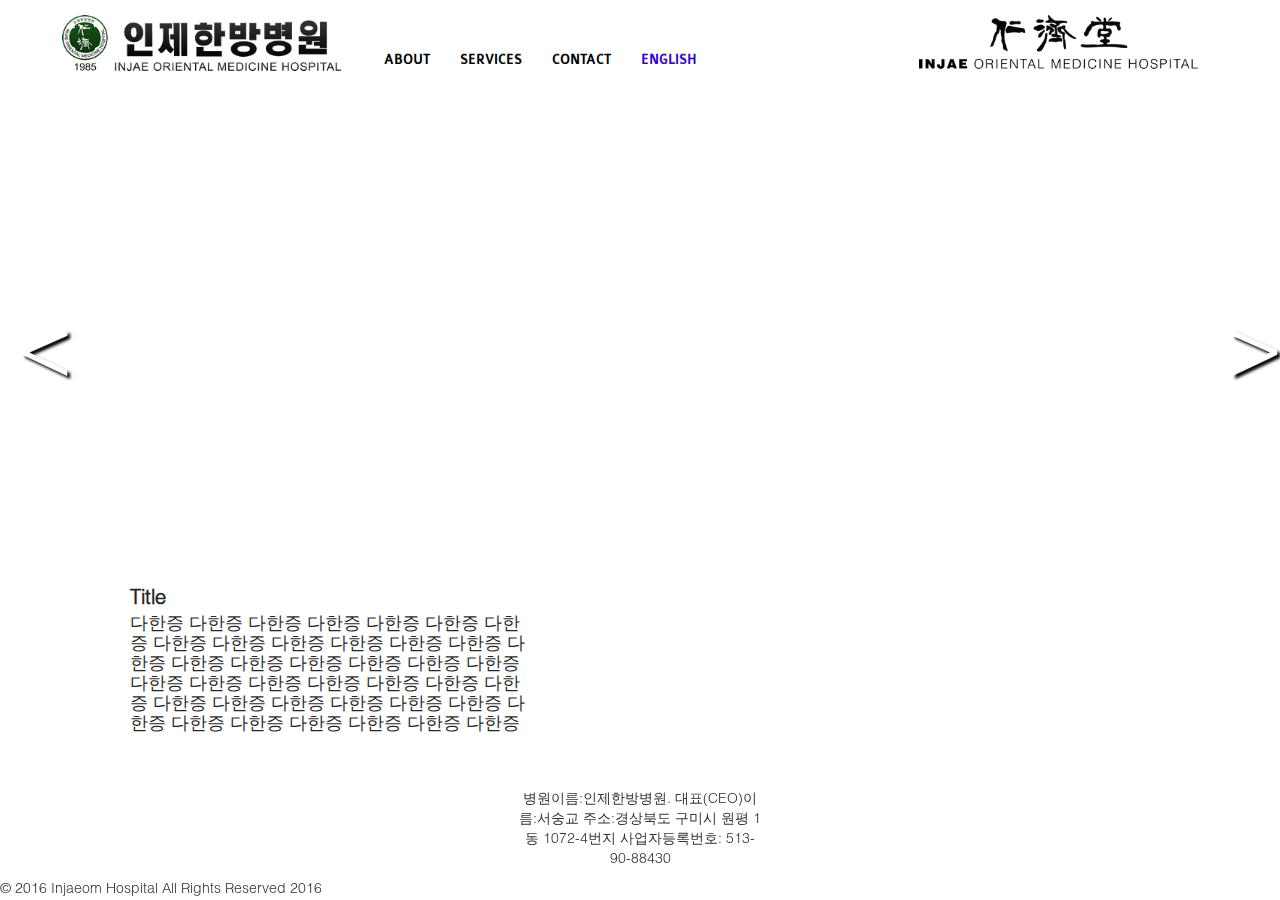
<file: index.html>
<!DOCTYPE html><html lang="en"><head>    <meta charset="utf-8">    <meta http-equiv="X-UA-Compatible" content="IE=edge">    <meta name="viewport" content="width=device-width, initial-scale=1">    <meta name="description" content="">    <meta name="author" content="">    <link rel="shortcut icon" href="favicon.ico">    <title>injaeom hospital</title>    <!-- Bootstrap core CSS -->    <link href='http://fonts.googleapis.com/css?family=Source+Sans+Pro' rel='stylesheet' type='text/css'>    <link rel="stylesheet" href="static/css/bootstrap.css"></head>    <body id="portfolio-page" data-spy="scroll" data-target=".bs-docs-sidebar">        <!-- Navigation-->        <div class="mainNavigation navbar navbar-inverse">            <div class="navbar-inner">                <div class="container-fluid">                    <button type="button" class="btn btn-navbar" data-toggle="collapse" data-target=".nav-collapse">                        <span class="icon-bar"></span>                        <span class="icon-bar"></span>                        <span class="icon-bar"></span>                    </button>                    <a class="brand" href="./index.html">                        <img src="static/images/global/aquarium-theory-logo.png"/>                    </a>                                        <div class="nav-collapse collapse">                        <ul class="nav">                            <li class="">                                <a href="./kor/about.html">About</a>                            </li>                            <li class="">                                <a href="./kor/services.html">Services</a>                            </li>                            <li class="">                                <a href="./kor/contact.html">Contact</a>                            </li>                            <li class="language">                                <a href="./en/index.html">English</a>                            </li>                            <li class="phone">                              <a href="tel:+82544531444">Tel: (054) 453-1444 </a>                            </li>                        </ul>                    </div>                                         <div class="aquarium-logo">                        <img class="single-logo" src="static/images/global/aquarium-logo.png"/>                    </div>                </div>            </div>        </div>    <!-- Carousel    ================================================== -->    <div id="myCarousel" class="carousel slide" data-ride="carousel">    <!--      <ol class="carousel-indicators">        <li data-target="#myCarousel" data-slide-to="0" class="active"></li>        <li data-target="#myCarousel" data-slide-to="1"></li>        <li data-target="#myCarousel" data-slide-to="2"></li>      </ol>  -->      <div class="carousel-inner">        <div class="item bg home1 active">          <div class="container">            <div ice:editable="*" class="carousel-caption">              <h1>Title</h1>              <p>                다한증 다한증 다한증 다한증 다한증 다한증 다한증 다한증 다한증 다한증                다한증 다한증 다한증 다한증 다한증 다한증 다한증 다한증 다한증 다한증                다한증 다한증 다한증 다한증 다한증 다한증 다한증 다한증 다한증 다한증                다한증 다한증 다한증 다한증 다한증 다한증 다한증 다한증 다한증 다한증              </p>            </div>          </div>        </div>        <div class="item bg home2">          <div class="container">            <div ice:editable="*" class="carousel-caption">              <h1>Title</h1>              <p>                다한증 다한증 다한증 다한증 다한증 다한증 다한증 다한증 다한증 다한증                다한증 다한증 다한증 다한증 다한증 다한증 다한증 다한증 다한증 다한증                다한증 다한증 다한증 다한증 다한증 다한증 다한증 다한증 다한증 다한증                다한증 다한증 다한증 다한증 다한증 다한증 다한증 다한증 다한증 다한증              </p>            </div>          </div>        </div>        <div class="item bg home3">          <div class="container">            <div ice:editable="*" class="carousel-caption">              <h1>Title</h1>              <p>                다한증 다한증 다한증 다한증 다한증 다한증 다한증 다한증 다한증 다한증                다한증 다한증 다한증 다한증 다한증 다한증 다한증 다한증 다한증 다한증                다한증 다한증 다한증 다한증 다한증 다한증 다한증 다한증 다한증 다한증                다한증 다한증 다한증 다한증 다한증 다한증 다한증 다한증 다한증 다한증              </p>            </div>          </div>        </div>        <div class="item bg home4">          <div class="container">            <div ice:editable="*" class="carousel-caption">              <h1>Title</h1>              <p>                다한증 다한증 다한증 다한증 다한증 다한증 다한증 다한증 다한증 다한증                다한증 다한증 다한증 다한증 다한증 다한증 다한증 다한증 다한증 다한증                다한증 다한증 다한증 다한증 다한증 다한증 다한증 다한증 다한증 다한증                다한증 다한증 다한증 다한증 다한증 다한증 다한증 다한증 다한증 다한증              </p>            </div>          </div>        </div>        <div class="item bg home5">          <div class="container">            <div ice:editable="*" class="carousel-caption">              <h1>Title</h1>              <p>                다한증 다한증 다한증 다한증 다한증 다한증 다한증 다한증 다한증 다한증                다한증 다한증 다한증 다한증 다한증 다한증 다한증 다한증 다한증 다한증                다한증 다한증 다한증 다한증 다한증 다한증 다한증 다한증 다한증 다한증                다한증 다한증 다한증 다한증 다한증 다한증 다한증 다한증 다한증 다한증              </p>            </div>          </div>        </div>      </div>      <a class="left carousel-control" href="#myCarousel" data-slide="prev"><span class="glyphicon glyphicon-chevron-left">&lt</span></a>      <a class="right carousel-control" href="#myCarousel" data-slide="next"><span class="glyphicon glyphicon-chevron-right">&gt</span></a>    </div></div><!-- /.container --><footer class="footer">  <div class="footer-text-wrapper">    <p class="footer-text">      병원이름:인제한방병원.      대표(CEO)이름:서숭교      주소:경상북도 구미시 원평 1동 1072-4번지      사업자등록번호: 513-90-88430    </p>  </div>  <span class="copy-right">      © 2016 Injaeom Hospital All Rights Reserved 2016  </span></footer>  <!-- Javascripts at the end of the document so the pages load faster -->  <script src="static/js/jquery.js"></script>  <script src="static/js/bootstrap-transition.js"></script>  <script src="static/js/bootstrap-alert.js"></script>  <script src="static/js/bootstrap-modal.js"></script>  <script src="static/js/bootstrap-dropdown.js"></script>  <script src="static/js/bootstrap-scrollspy.js"></script>  <script src="static/js/bootstrap-tab.js"></script>  <script src="static/js/bootstrap-tooltip.js"></script>  <script src="static/js/bootstrap-popover.js"></script>  <script src="static/js/bootstrap-button.js"></script>  <script src="static/js/bootstrap-collapse.js"></script>  <script src="static/js/bootstrap-carousel.js"></script>  <script src="static/js/bootstrap-typeahead.js"></script>  <script src="static/js/bootstrap-affix.js"></script>  <script src="static/js/application.js"></script>  <script>    $(document).ready(function() {             $('.carousel').carousel('pause');    });  </script>  </body>  </html>
</file>
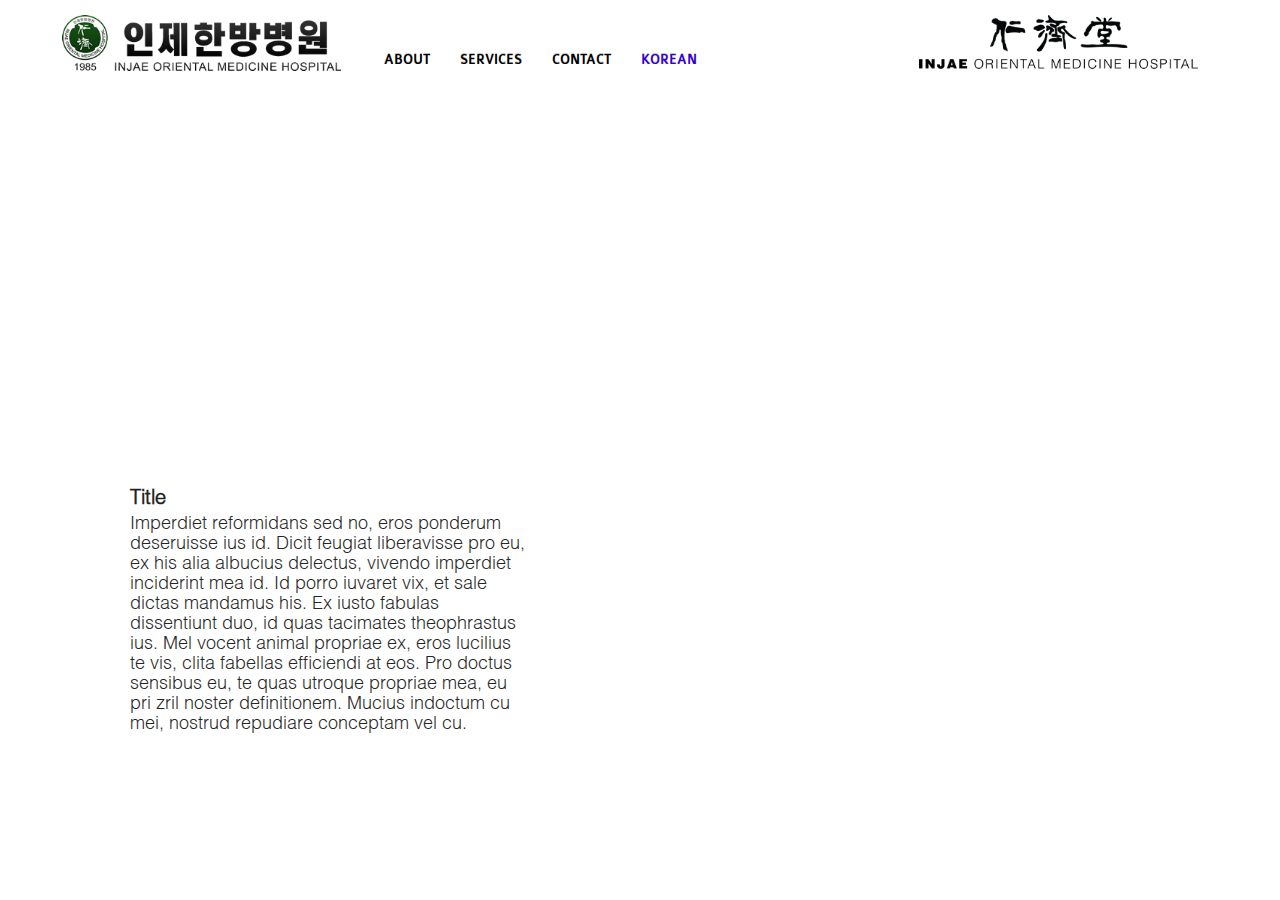
<file: en/index.html>
<!DOCTYPE html><html lang="en"><head>    <meta charset="utf-8">    <meta http-equiv="X-UA-Compatible" content="IE=edge">    <meta name="viewport" content="width=device-width, initial-scale=1">    <meta name="description" content="">    <meta name="author" content="">    <link rel="shortcut icon" href="favicon.ico">    <title>injaeom hospital</title>    <!-- Bootstrap core CSS -->    <link href='http://fonts.googleapis.com/css?family=Source+Sans+Pro' rel='stylesheet' type='text/css'>    <link rel="stylesheet" href="../static/css/bootstrap.css"></head>    <body id="portfolio-page" data-spy="scroll" data-target=".bs-docs-sidebar">        <!-- Navigation-->        <div class="mainNavigation navbar navbar-inverse">            <div class="navbar-inner">                <div class="container-fluid">                    <button type="button" class="btn btn-navbar" data-toggle="collapse" data-target=".nav-collapse">                        <span class="icon-bar"></span>                        <span class="icon-bar"></span>                        <span class="icon-bar"></span>                    </button>                    <a class="brand" href="/en/index.html">                        <img src="../static/images/global/aquarium-theory-logo.png"/>                    </a>                                        <div class="nav-collapse collapse">                        <ul class="nav">                            <li class="">                                <a href="/en/about.html">About</a>                            </li>                            <li class="">                                <a href="/en/services.html">Services</a>                            </li>                            <li class="">                                <a href="/en/contact.html">Contact</a>                            </li>                            <li class="language">                                <a href="/index.html">Korean</a>                            </li>                        </ul>                    </div>                                         <div class="aquarium-logo">                        <img class="single-logo" src="../static/images/global/aquarium-logo.png"/>                    </div>                </div>            </div>        </div>    <!-- Carousel    ================================================== -->    <div id="myCarousel" class="carousel slide" data-ride="carousel">    <!--      <ol class="carousel-indicators">        <li data-target="#myCarousel" data-slide-to="0" class="active"></li>        <li data-target="#myCarousel" data-slide-to="1"></li>        <li data-target="#myCarousel" data-slide-to="2"></li>      </ol>  -->      <div class="carousel-inner">        <div class="item bg home1 active">          <div class="container">            <div ice:editable="*" class="carousel-caption">              <h1>Title</h1>              <p>                Imperdiet reformidans sed no, eros ponderum deseruisse ius id. Dicit feugiat liberavisse pro eu, ex his alia albucius delectus, vivendo imperdiet inciderint mea id. Id porro iuvaret vix, et sale dictas mandamus his. Ex iusto fabulas dissentiunt duo, id quas tacimates theophrastus ius. Mel vocent animal propriae ex, eros lucilius te vis, clita fabellas efficiendi at eos. Pro doctus sensibus eu, te quas utroque propriae mea, eu pri zril noster definitionem. Mucius indoctum cu mei, nostrud repudiare conceptam vel cu.              </p>            </div>          </div>        </div>        <div class="item bg home2">          <div class="container">            <div ice:editable="*" class="carousel-caption">              <h1>Title</h1>              <p>                Imperdiet reformidans sed no, eros ponderum deseruisse ius id. Dicit feugiat liberavisse pro eu, ex his alia albucius delectus, vivendo imperdiet inciderint mea id. Id porro iuvaret vix, et sale dictas mandamus his. Ex iusto fabulas dissentiunt duo, id quas tacimates theophrastus ius. Mel vocent animal propriae ex, eros lucilius te vis, clita fabellas efficiendi at eos. Pro doctus sensibus eu, te quas utroque propriae mea, eu pri zril noster definitionem. Mucius indoctum cu mei, nostrud repudiare conceptam vel cu.              </p>            </div>          </div>        </div>        <div class="item bg home3">          <div class="container">            <div ice:editable="*" class="carousel-caption">              <h1>Title</h1>              <p>                Imperdiet reformidans sed no, eros ponderum deseruisse ius id. Dicit feugiat liberavisse pro eu, ex his alia albucius delectus, vivendo imperdiet inciderint mea id. Id porro iuvaret vix, et sale dictas mandamus his. Ex iusto fabulas dissentiunt duo, id quas tacimates theophrastus ius. Mel vocent animal propriae ex, eros lucilius te vis, clita fabellas efficiendi at eos. Pro doctus sensibus eu, te quas utroque propriae mea, eu pri zril noster definitionem. Mucius indoctum cu mei, nostrud repudiare conceptam vel cu.              </p>            </div>          </div>        </div>        <div class="item bg home4">          <div class="container">            <div ice:editable="*" class="carousel-caption">              <h1>Title</h1>              <p>                Imperdiet reformidans sed no, eros ponderum deseruisse ius id. Dicit feugiat liberavisse pro eu, ex his alia albucius delectus, vivendo imperdiet inciderint mea id. Id porro iuvaret vix, et sale dictas mandamus his. Ex iusto fabulas dissentiunt duo, id quas tacimates theophrastus ius. Mel vocent animal propriae ex, eros lucilius te vis, clita fabellas efficiendi at eos. Pro doctus sensibus eu, te quas utroque propriae mea, eu pri zril noster definitionem. Mucius indoctum cu mei, nostrud repudiare conceptam vel cu.              </p>            </div>          </div>        </div>        <div class="item bg home5">          <div class="container">            <div ice:editable="*" class="carousel-caption">              <h1>Title</h1>              <p>                Imperdiet reformidans sed no, eros ponderum deseruisse ius id. Dicit feugiat liberavisse pro eu, ex his alia albucius delectus, vivendo imperdiet inciderint mea id. Id porro iuvaret vix, et sale dictas mandamus his. Ex iusto fabulas dissentiunt duo, id quas tacimates theophrastus ius. Mel vocent animal propriae ex, eros lucilius te vis, clita fabellas efficiendi at eos. Pro doctus sensibus eu, te quas utroque propriae mea, eu pri zril noster definitionem. Mucius indoctum cu mei, nostrud repudiare conceptam vel cu.              </p>            </div>          </div>        </div>      </div>      <a class="left carousel-control" href="#myCarousel" data-slide="prev"><span class="glyphicon glyphicon-chevron-left"></span></a>      <a class="right carousel-control" href="#myCarousel" data-slide="next"><span class="glyphicon glyphicon-chevron-right"></span></a>    </div>  </div><!-- /.container -->  <!-- Javascripts at the end of the document so the pages load faster -->  <script src="../static/js/jquery.js"></script>  <script src="../static/js/bootstrap-transition.js"></script>  <script src="../static/js/bootstrap-alert.js"></script>  <script src="../static/js/bootstrap-modal.js"></script>  <script src="../static/js/bootstrap-dropdown.js"></script>  <script src="../static/js/bootstrap-scrollspy.js"></script>  <script src="../static/js/bootstrap-tab.js"></script>  <script src="../static/js/bootstrap-tooltip.js"></script>  <script src="../static/js/bootstrap-popover.js"></script>  <script src="../static/js/bootstrap-button.js"></script>  <script src="../static/js/bootstrap-collapse.js"></script>  <script src="../static/js/bootstrap-carousel.js"></script>  <script src="../static/js/bootstrap-typeahead.js"></script>  <script src="../static/js/bootstrap-affix.js"></script>  <script src="../static/js/application.js"></script>  <script>    $(document).ready(function() {             $('.carousel').carousel('pause');    });  </script>  </body>  </html>
</file>
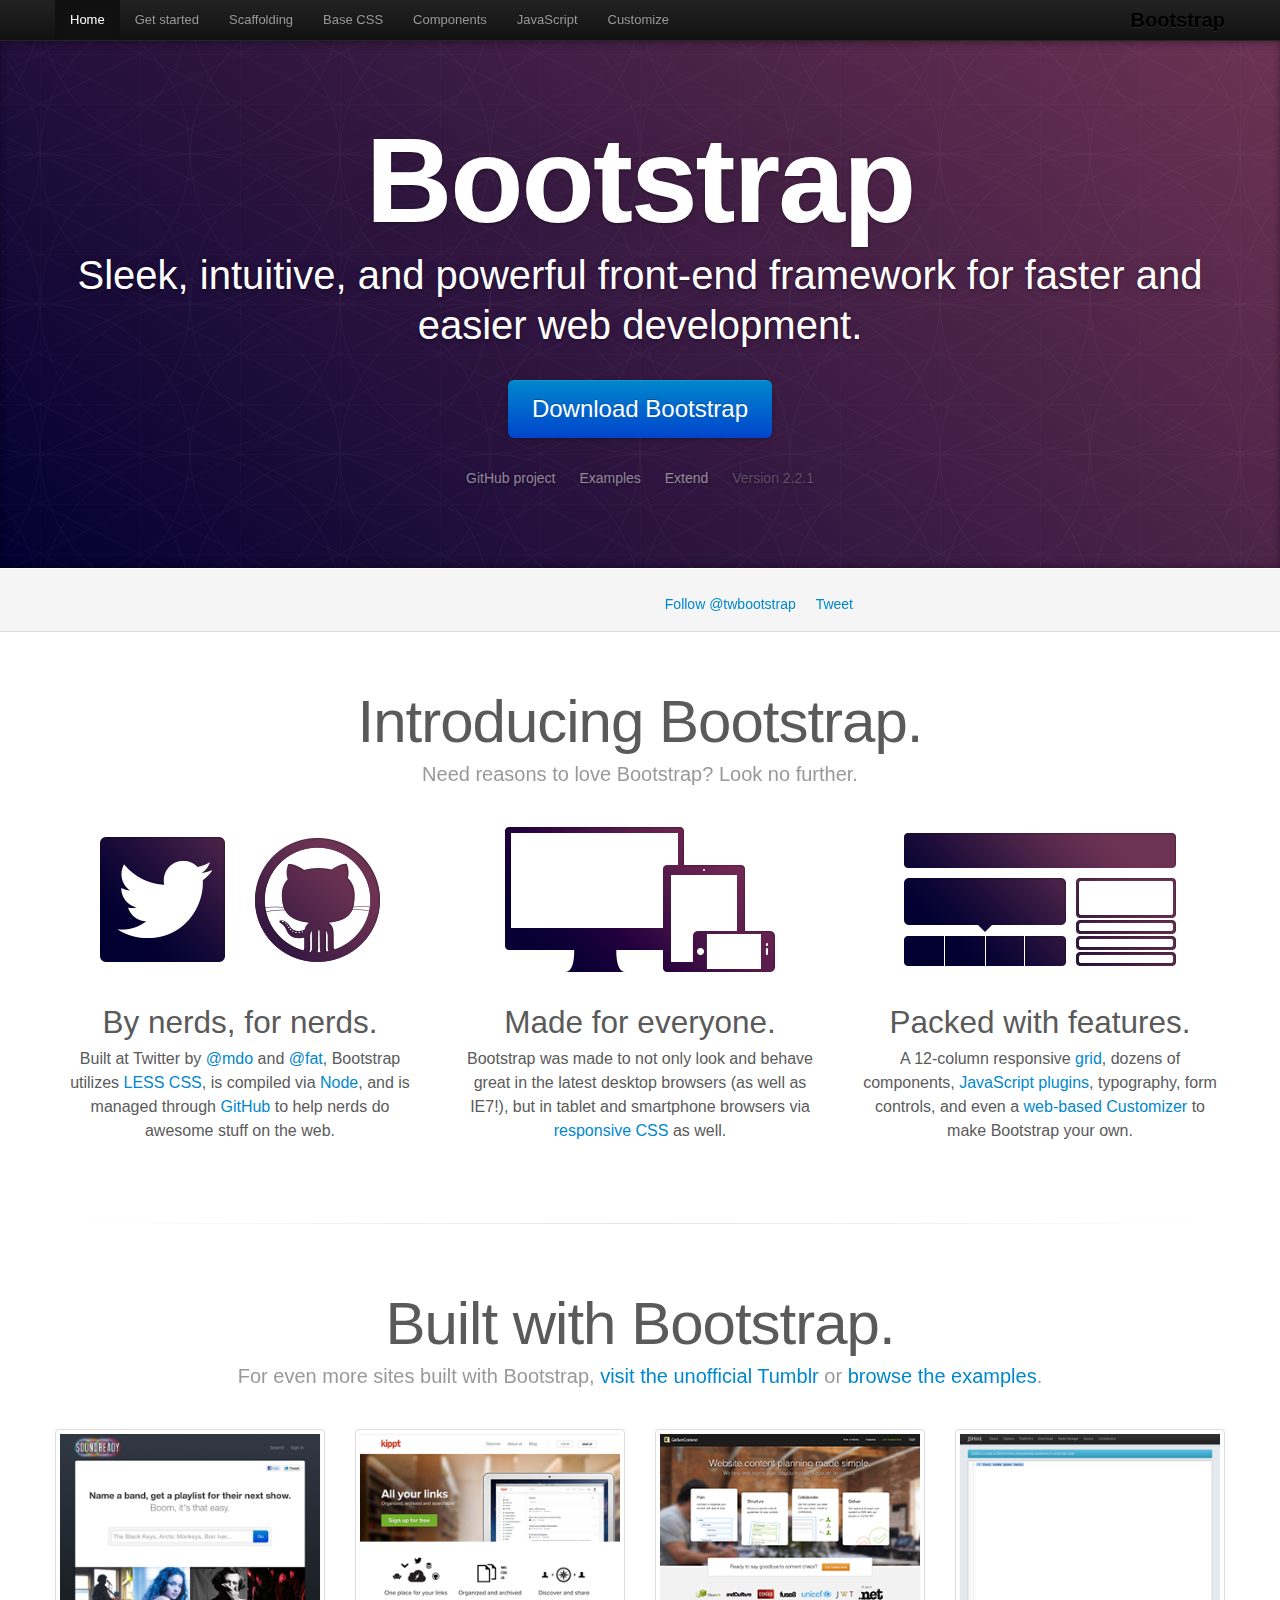
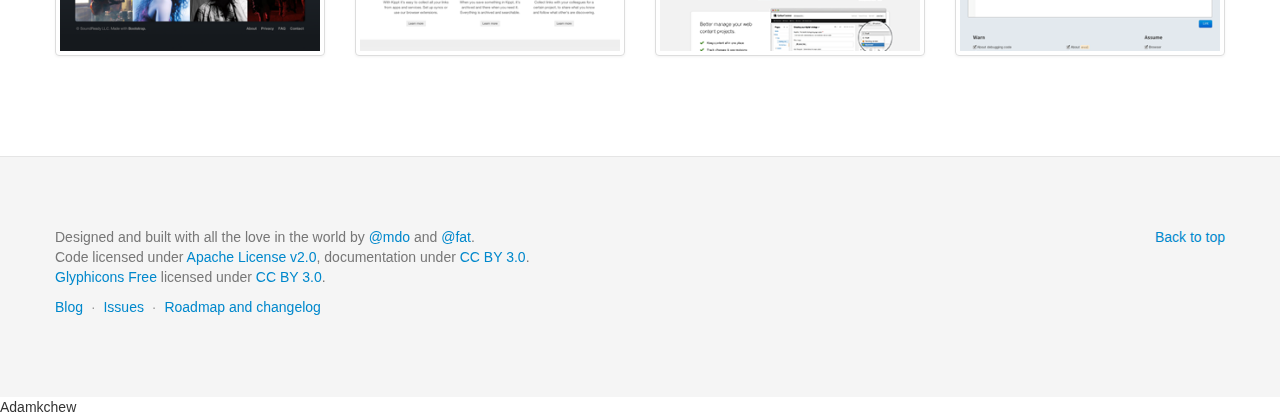
<file: static/docs/index.html>
<!DOCTYPE html>
<html lang="en">
  <head>
    <meta charset="utf-8">
    <title>Bootstrap</title>
    <meta name="viewport" content="width=device-width, initial-scale=1.0">
    <meta name="description" content="">
    <meta name="author" content="">

    <!-- Le styles -->
    <link href="assets/css/bootstrap.css" rel="stylesheet">
    <link href="assets/css/bootstrap-responsive.css" rel="stylesheet">
    <link href="assets/css/docs.css" rel="stylesheet">
    <link href="assets/js/google-code-prettify/prettify.css" rel="stylesheet">

    <!-- Le HTML5 shim, for IE6-8 support of HTML5 elements -->
    <!--[if lt IE 9]>
      <script src="http://html5shim.googlecode.com/svn/trunk/html5.js"></script>
    <![endif]-->

    <!-- Le fav and touch icons -->
    <link rel="shortcut icon" href="assets/ico/favicon.ico">
    <link rel="apple-touch-icon-precomposed" sizes="144x144" href="assets/ico/apple-touch-icon-144-precomposed.png">
    <link rel="apple-touch-icon-precomposed" sizes="114x114" href="assets/ico/apple-touch-icon-114-precomposed.png">
    <link rel="apple-touch-icon-precomposed" sizes="72x72" href="assets/ico/apple-touch-icon-72-precomposed.png">
    <link rel="apple-touch-icon-precomposed" href="assets/ico/apple-touch-icon-57-precomposed.png">

  </head>

  <body data-spy="scroll" data-target=".bs-docs-sidebar">

    <!-- Navbar
    ================================================== -->
    <div class="navbar navbar-inverse navbar-fixed-top">
      <div class="navbar-inner">
        <div class="container">
          <button type="button" class="btn btn-navbar" data-toggle="collapse" data-target=".nav-collapse">
            <span class="icon-bar"></span>
            <span class="icon-bar"></span>
            <span class="icon-bar"></span>
          </button>
          <a class="brand" href="./index.html">Bootstrap</a>
          <div class="nav-collapse collapse">
            <ul class="nav">
              <li class="active">
                <a href="./index.html">Home</a>
              </li>
              <li class="">
                <a href="./getting-started.html">Get started</a>
              </li>
              <li class="">
                <a href="./scaffolding.html">Scaffolding</a>
              </li>
              <li class="">
                <a href="./base-css.html">Base CSS</a>
              </li>
              <li class="">
                <a href="./components.html">Components</a>
              </li>
              <li class="">
                <a href="./javascript.html">JavaScript</a>
              </li>
              <li class="">
                <a href="./customize.html">Customize</a>
              </li>
            </ul>
          </div>
        </div>
      </div>
    </div>

<div class="jumbotron masthead">
  <div class="container">
    <h1>Bootstrap</h1>
    <p>Sleek, intuitive, and powerful front-end framework for faster and easier web development.</p>
    <p>
      <a href="assets/bootstrap.zip" class="btn btn-primary btn-large" >Download Bootstrap</a>
    </p>
    <ul class="masthead-links">
      <li>
        <a href="http://github.com/twitter/bootstrap" >GitHub project</a>
      </li>
      <li>
        <a href="./getting-started.html#examples" >Examples</a>
      </li>
      <li>
        <a href="./extend.html" >Extend</a>
      </li>
      <li>
        Version 2.2.1
      </li>
    </ul>
  </div>
</div>

<div class="bs-docs-social">
  <div class="container">
    <ul class="bs-docs-social-buttons">
      <li>
        <iframe class="github-btn" src="http://ghbtns.com/github-btn.html?user=twitter&repo=bootstrap&type=watch&count=true" allowtransparency="true" frameborder="0" scrolling="0" width="100px" height="20px"></iframe>
      </li>
      <li>
        <iframe class="github-btn" src="http://ghbtns.com/github-btn.html?user=twitter&repo=bootstrap&type=fork&count=true" allowtransparency="true" frameborder="0" scrolling="0" width="98px" height="20px"></iframe>
      </li>
      <li class="follow-btn">
        <a href="https://twitter.com/twbootstrap" class="twitter-follow-button" data-link-color="#0069D6" data-show-count="true">Follow @twbootstrap</a>
      </li>
      <li class="tweet-btn">
        <a href="https://twitter.com/share" class="twitter-share-button" data-url="http://twitter.github.com/bootstrap/" data-count="horizontal" data-via="twbootstrap" data-related="mdo:Creator of Twitter Bootstrap">Tweet</a>
      </li>
    </ul>
  </div>
</div>

<div class="container">

  <div class="marketing">

    <h1>Introducing Bootstrap.</h1>
    <p class="marketing-byline">Need reasons to love Bootstrap? Look no further.</p>

    <div class="row-fluid">
      <div class="span4">
        <img src="assets/img/bs-docs-twitter-github.png">
        <h2>By nerds, for nerds.</h2>
        <p>Built at Twitter by <a href="http://twitter.com/mdo">@mdo</a> and <a href="http://twitter.com/fat">@fat</a>, Bootstrap utilizes <a href="http://lesscss.org">LESS CSS</a>, is compiled via <a href="http://nodejs.org">Node</a>, and is managed through <a href="http://github.com">GitHub</a> to help nerds do awesome stuff on the web.</p>
      </div>
      <div class="span4">
        <img src="assets/img/bs-docs-responsive-illustrations.png">
        <h2>Made for everyone.</h2>
        <p>Bootstrap was made to not only look and behave great in the latest desktop browsers (as well as IE7!), but in tablet and smartphone browsers via <a href="./scaffolding.html#responsive">responsive CSS</a> as well.</p>
      </div>
      <div class="span4">
        <img src="assets/img/bs-docs-bootstrap-features.png">
        <h2>Packed with features.</h2>
        <p>A 12-column responsive <a href="./scaffolding.html#grid">grid</a>, dozens of components, <a href="./javascript.html">JavaScript plugins</a>, typography, form controls, and even a <a href="./customize.html">web-based Customizer</a> to make Bootstrap your own.</p>
      </div>
    </div>

    <hr class="soften">

    <h1>Built with Bootstrap.</h1>
    <p class="marketing-byline">For even more sites built with Bootstrap, <a href="http://builtwithbootstrap.tumblr.com/" target="_blank">visit the unofficial Tumblr</a> or <a href="./getting-started.html#examples">browse the examples</a>.</p>
    <div class="row-fluid">
      <ul class="thumbnails example-sites">
        <li class="span3">
          <a class="thumbnail" href="http://soundready.fm/" target="_blank">
            <img src="assets/img/example-sites/soundready.png" alt="SoundReady.fm">
          </a>
        </li>
        <li class="span3">
          <a class="thumbnail" href="http://kippt.com/" target="_blank">
            <img src="assets/img/example-sites/kippt.png" alt="Kippt">
          </a>
        </li>
        <li class="span3">
          <a class="thumbnail" href="http://www.gathercontent.com/" target="_blank">
            <img src="assets/img/example-sites/gathercontent.png" alt="Gather Content">
          </a>
        </li>
        <li class="span3">
          <a class="thumbnail" href="http://www.jshint.com/" target="_blank">
            <img src="assets/img/example-sites/jshint.png" alt="JS Hint">
          </a>
        </li>
      </ul>
     </div>

  </div>

</div>



    <!-- Footer
    ================================================== -->
    <footer class="footer">
      <div class="container">
        <p class="pull-right"><a href="#">Back to top</a></p>
        <p>Designed and built with all the love in the world by <a href="http://twitter.com/mdo" target="_blank">@mdo</a> and <a href="http://twitter.com/fat" target="_blank">@fat</a>.</p>
        <p>Code licensed under <a href="http://www.apache.org/licenses/LICENSE-2.0" target="_blank">Apache License v2.0</a>, documentation under <a href="http://creativecommons.org/licenses/by/3.0/">CC BY 3.0</a>.</p>
        <p><a href="http://glyphicons.com">Glyphicons Free</a> licensed under <a href="http://creativecommons.org/licenses/by/3.0/">CC BY 3.0</a>.</p>
        <ul class="footer-links">
          <li><a href="http://blog.getbootstrap.com">Blog</a></li>
          <li class="muted">&middot;</li>
          <li><a href="https://github.com/twitter/bootstrap/issues?state=open">Issues</a></li>
          <li class="muted">&middot;</li>
          <li><a href="https://github.com/twitter/bootstrap/wiki">Roadmap and changelog</a></li>
        </ul>
      </div>
    </footer>



    <!-- Le javascript
    ================================================== -->
    <!-- Placed at the end of the document so the pages load faster -->
    <script type="text/javascript" src="http://platform.twitter.com/widgets.js"></script>
    <script src="assets/js/jquery.js"></script>
    <script src="assets/js/google-code-prettify/prettify.js"></script>
    <script src="assets/js/bootstrap-transition.js"></script>
    <script src="assets/js/bootstrap-alert.js"></script>
    <script src="assets/js/bootstrap-modal.js"></script>
    <script src="assets/js/bootstrap-dropdown.js"></script>
    <script src="assets/js/bootstrap-scrollspy.js"></script>
    <script src="assets/js/bootstrap-tab.js"></script>
    <script src="assets/js/bootstrap-tooltip.js"></script>
    <script src="assets/js/bootstrap-popover.js"></script>
    <script src="assets/js/bootstrap-button.js"></script>
    <script src="assets/js/bootstrap-collapse.js"></script>
    <script src="assets/js/bootstrap-carousel.js"></script>
    <script src="assets/js/bootstrap-typeahead.js"></script>
    <script src="assets/js/bootstrap-affix.js"></script>
    <script src="assets/js/application.js"></script>



    Adamkchew

  </body>
</html>
</file>
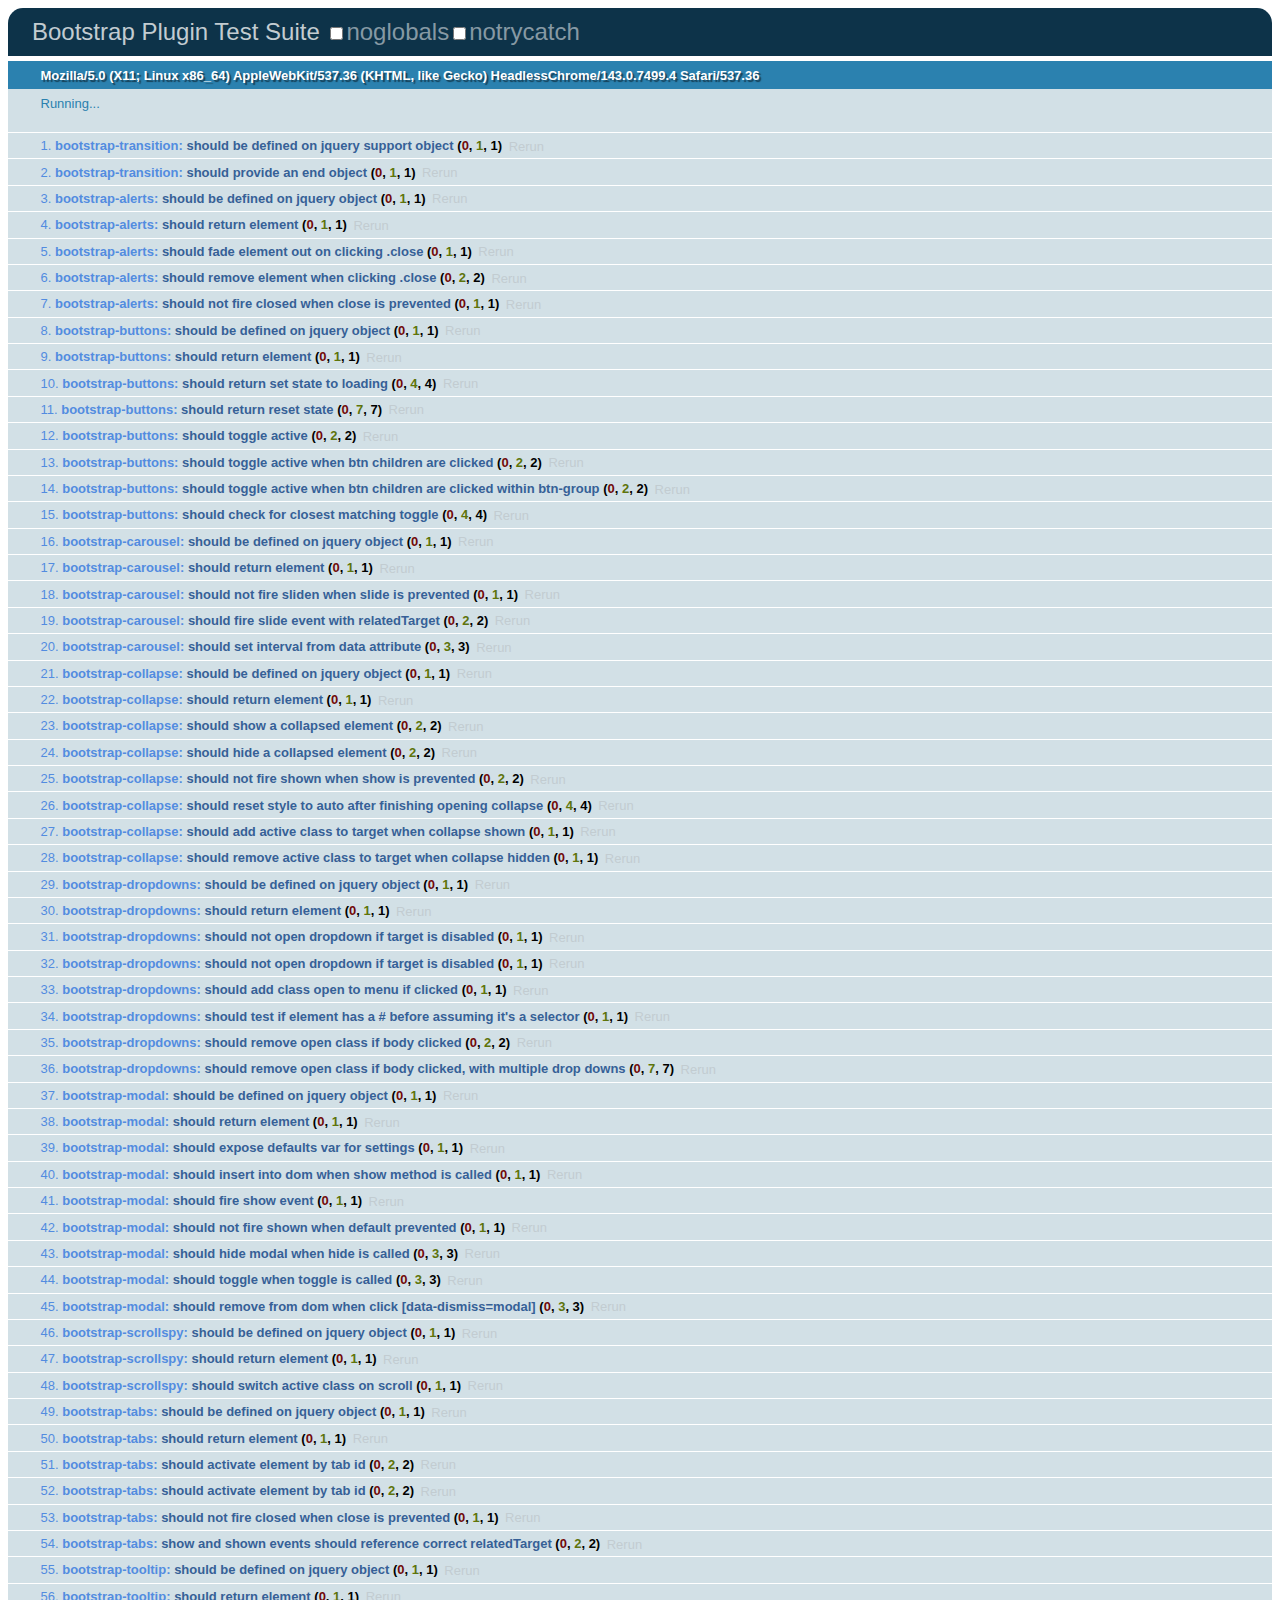
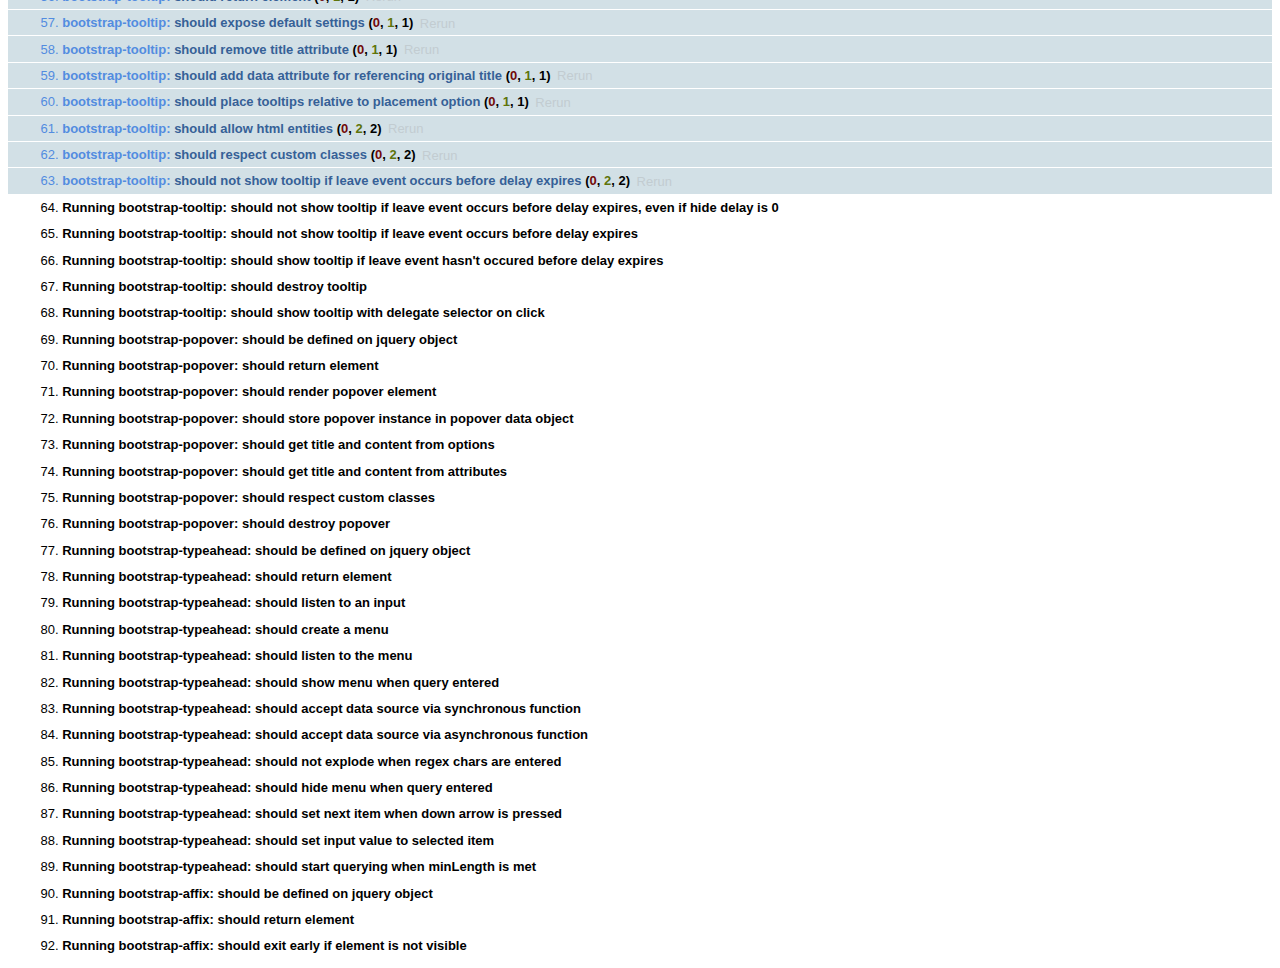
<file: static/js/tests/index.html>
<!DOCTYPE HTML>
<html>
<head>
  <title>Bootstrap Plugin Test Suite</title>

  <!-- jquery -->
  <!--<script src="http://code.jquery.com/jquery-1.7.min.js"></script>-->
  <script src="vendor/jquery.js"></script>

  <!-- qunit -->
  <link rel="stylesheet" href="vendor/qunit.css" type="text/css" media="screen" />
  <script src="vendor/qunit.js"></script>

  <!-- phantomjs logging script-->
  <script src="unit/bootstrap-phantom.js"></script>

  <!--  plugin sources -->
  <script src="../../js/bootstrap-transition.js"></script>
  <script src="../../js/bootstrap-alert.js"></script>
  <script src="../../js/bootstrap-button.js"></script>
  <script src="../../js/bootstrap-carousel.js"></script>
  <script src="../../js/bootstrap-collapse.js"></script>
  <script src="../../js/bootstrap-dropdown.js"></script>
  <script src="../../js/bootstrap-modal.js"></script>
  <script src="../../js/bootstrap-scrollspy.js"></script>
  <script src="../../js/bootstrap-tab.js"></script>
  <script src="../../js/bootstrap-tooltip.js"></script>
  <script src="../../js/bootstrap-popover.js"></script>
  <script src="../../js/bootstrap-typeahead.js"></script>
  <script src="../../js/bootstrap-affix.js"></script>

  <!-- unit tests -->
  <script src="unit/bootstrap-transition.js"></script>
  <script src="unit/bootstrap-alert.js"></script>
  <script src="unit/bootstrap-button.js"></script>
  <script src="unit/bootstrap-carousel.js"></script>
  <script src="unit/bootstrap-collapse.js"></script>
  <script src="unit/bootstrap-dropdown.js"></script>
  <script src="unit/bootstrap-modal.js"></script>
  <script src="unit/bootstrap-scrollspy.js"></script>
  <script src="unit/bootstrap-tab.js"></script>
  <script src="unit/bootstrap-tooltip.js"></script>
  <script src="unit/bootstrap-popover.js"></script>
  <script src="unit/bootstrap-typeahead.js"></script>
  <script src="unit/bootstrap-affix.js"></script>
</head>
<body>
  <div>
    <h1 id="qunit-header">Bootstrap Plugin Test Suite</h1>
    <h2 id="qunit-banner"></h2>
    <h2 id="qunit-userAgent"></h2>
    <ol id="qunit-tests"></ol>
    <div id="qunit-fixture"></div>
  </div>
</body>
</html>
</file>
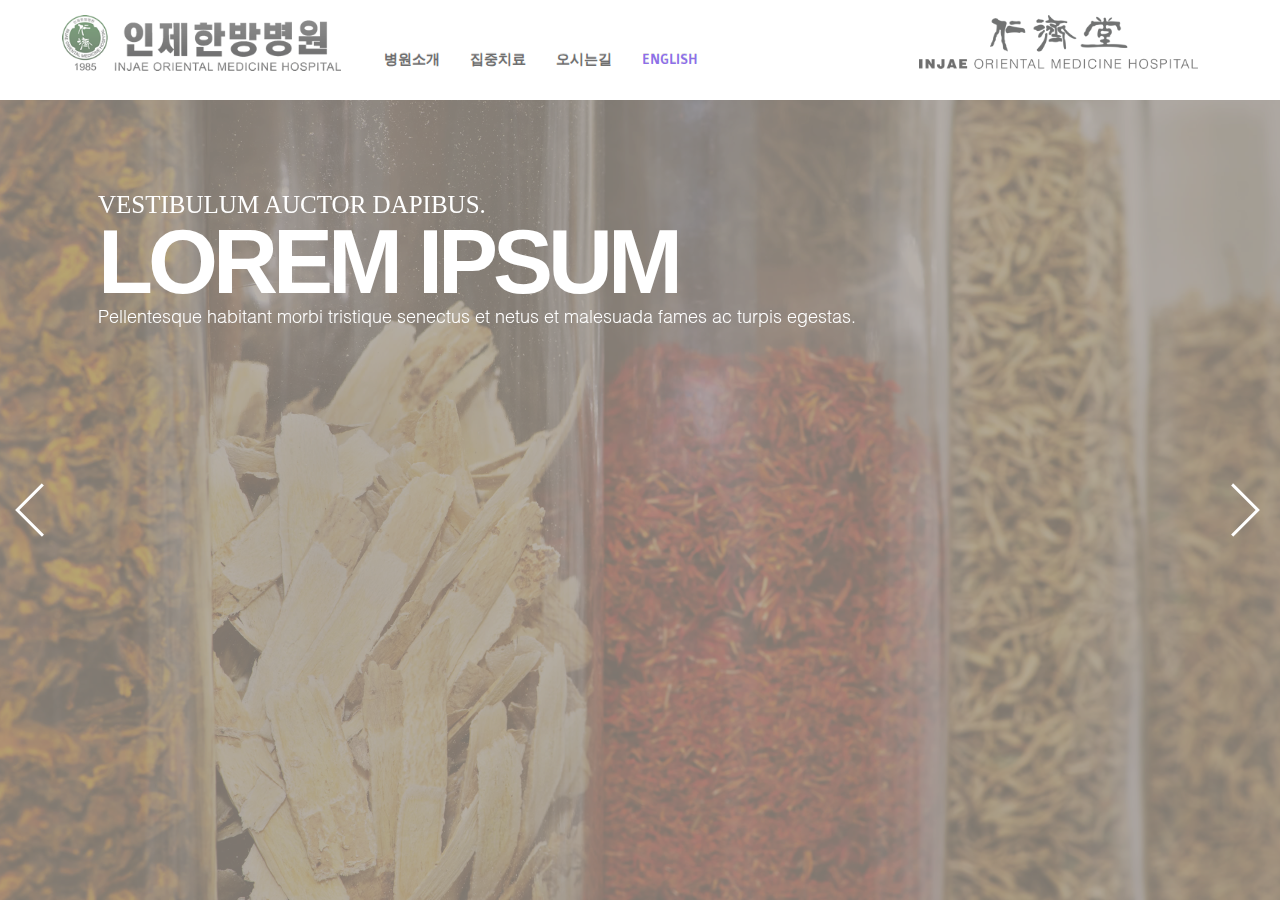
<file: full-screen.html>
<!DOCTYPE html>
<html lang="ko">
<head>
    <meta charset="utf-8">
    <meta http-equiv="X-UA-Compatible" content="IE=edge">
    <meta name="viewport" content="width=device-width, initial-scale=1">
    <meta name="description" content="">
    <meta name="author" content="">
    <link rel="shortcut icon" href="favicon.ico">

    <title>injaeom hospital</title>

    <link href='http://fonts.googleapis.com/css?family=Source+Sans+Pro' rel='stylesheet' type='text/css'>
    <link rel="stylesheet" href="static/css/bootstrap.css">
    <link rel='stylesheet' id='owl-carousel-css'  href='/static/css/owl.carousel.css' type='text/css' media='all' />
    <link rel='stylesheet' id='custom-style-css'  href='/static/css/style.css' type='text/css' media='all' />
    <link rel="stylesheet" href="/static/css/bootstrap.css" type='text/css' media='all' />


  </head>

<body class="fullscreen" id="portfolio-page" data-spy="scroll" data-target=".bs-docs-sidebar">

<!-- Navigation-->
<div class="mainNavigation navbar navbar-inverse">
  <div class="navbar-inner">
    <div class="container-fluid">
      <button type="button" class="btn btn-navbar" data-toggle="collapse" data-target=".nav-collapse">
      <span class="icon-bar"></span>
      <span class="icon-bar"></span>
      <span class="icon-bar"></span>
      </button>
      <a class="brand" href="/index.html">
      <img src="/static/images/global/aquarium-theory-logo.png"/>
      </a>
      <div class="nav-collapse collapse">
        <ul class="nav korean-nav">
          <li class="">
            <a href="/kor/about.html">병원소개</a>
          </li>
          <li class="">
            <a href="/kor/services.html">집중치료</a>
          </li>
          <li class="">
            <a href="/kor/contact.html">오시는길</a>
          </li>
          <li class="language">
            <a href="/en/index.html">English</a>
          </li>
          <li class="phone">
            <a href="tel:+82544531444">
              <span class="phone-icon"></span>Tel: (054) 453-1444 
            </a>
          </li>
        </ul>
      </div>
      <div class="aquarium-logo">
        <img class="single-logo" src="/static/images/global/aquarium-logo.png"/>
      </div>
    </div>
  </div>
</div>










    <div id="preloader">
       <div id="status">
          <p>Loading ...</p>
       </div>
    </div>

    <section id="main-slider" class="clearfix">
       <div class="slider owl-carousel owl-theme" data-auto-play="6044">
          <div class="slide img-bg" data-background="static/images/home/bg-1.jpg" data-mobile-background="static/images/home/mobile/bg-1.jpg">
             <div class="slider-mask"></div>
             <div class="slider-caption">
                <div class="container">
                   <div class="row">
                      <div class="col-md-8">
                         <p class="slider-top">Vestibulum auctor dapibus.</p>
                         <h3 class="slider-big">Lorem ipsum </h3>
                         <p class="slider-bottom">Pellentesque habitant morbi tristique senectus et netus et malesuada fames ac turpis egestas.</p>
                      </div>
                   </div>
                </div>
             </div>
          </div>
          <div class="slide img-bg" data-background="static/images/home/bg-2.jpg" data-mobile-background="static/images/home/mobile/bg-2.jpg">
             <div class="slider-mask"></div>
             <div class="slider-caption">
                <div class="container">
                   <div class="row">
                      <div class="col-md-8">
                         <p class="slider-top">Vestibulum auctor dapibus.</p>
                         <h3 class="slider-big">Lorem ipsum </h3>
                         <p class="slider-bottom">Pellentesque habitant morbi tristique senectus et netus et malesuada fames ac turpis egestas.</p>
                      </div>
                   </div>
                </div>
             </div>
          </div>
          <div class="slide img-bg" data-background="static/images/home/bg-3.jpg" data-mobile-background="static/images/home/mobile/bg-3.jpg">
             <div class="slider-mask"></div>
             <div class="slider-caption">
                <div class="container">
                   <div class="row">
                      <div class="col-md-8">
                         <p class="slider-top">Vestibulum auctor dapibus.</p>
                         <h3 class="slider-big">Lorem ipsum </h3>
                         <p class="slider-bottom">Pellentesque habitant morbi tristique senectus et netus et malesuada fames ac turpis egestas.</p>
                      </div>
                   </div>
                </div>
             </div>
          </div>
          <div class="slide img-bg" data-background="static/images/home/bg-4.jpg" data-mobile-background="static/images/home/mobile/bg-4.jpg">
             <div class="slider-mask"></div>
             <div class="slider-caption">
                <div class="container">
                   <div class="row">
                      <div class="col-md-8">
                         <p class="slider-top">Vestibulum auctor dapibus.</p>
                         <h3 class="slider-big">Lorem ipsum </h3>
                         <p class="slider-bottom">Pellentesque habitant morbi tristique senectus et netus et malesuada fames ac turpis egestas.</p>
                      </div>
                   </div>
                </div>
             </div>
          </div>
          <div class="slide img-bg" data-background="static/images/home/bg-5.jpg" data-mobile-background="static/images/home/mobile/bg-5.jpg">
             <div class="slider-mask"></div>
             <div class="slider-caption">
                <div class="container">
                   <div class="row">
                      <div class="col-md-8">
                         <p class="slider-top">Vestibulum auctor dapibus.</p>
                         <h3 class="slider-big">Lorem ipsum </h3>
                         <p class="slider-bottom">Pellentesque habitant morbi tristique senectus et netus et malesuada fames ac turpis egestas.</p>
                      </div>
                   </div>
                </div>
             </div>
          </div>

       </div>
    </section>






    

    <script type='text/javascript' src="/static/js/jquery-1.9.1.min.js"></script> 
    <script type='text/javascript' src="/static/js/owl.carousel.min.js"></script>
    <script type='text/javascript' src="/static/js/bootstrap-transition.js"></script>
    <script type='text/javascript' src='/static/js/modernizr.custom.26589.js'></script>

    <script type='text/javascript' src='/static/js/jquery.imagesloaded.min.js'></script>
    <script type='text/javascript' src='/static/js/script.js'></script>
    <script type='text/javascript' src='/static/js/loader.js'></script>
    
    <script type='text/javascript'src="/static/js/bootstrap-collapse.js"></script>

    <!--  MAIN SCRIPT IS MISSING FROM BC TEMPLATE -->


  </body>
</html>
</file>
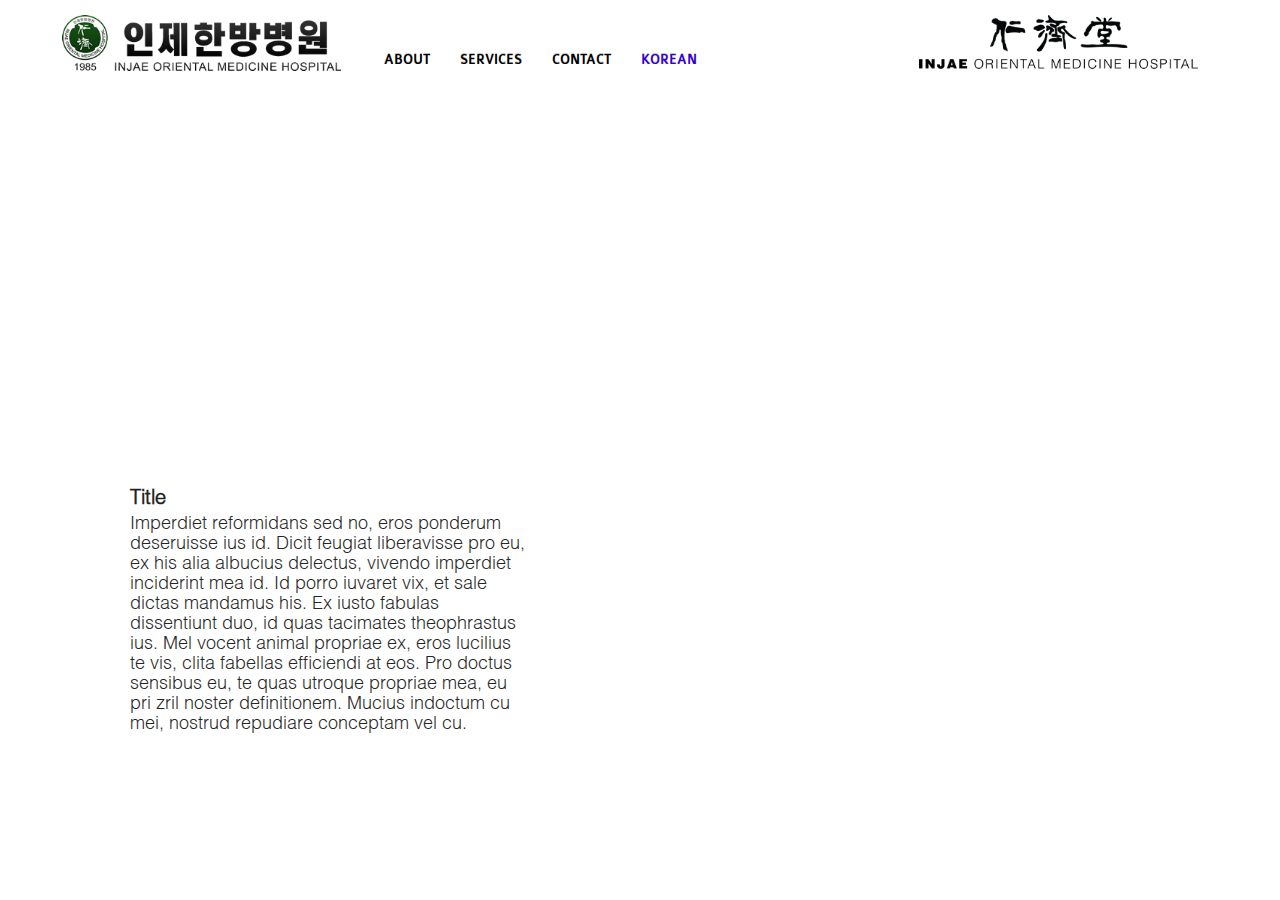
<file: en/about.html>
<!DOCTYPE html>
<html lang="en">
<head>
    <meta charset="utf-8">
    <meta http-equiv="X-UA-Compatible" content="IE=edge">
    <meta name="viewport" content="width=device-width, initial-scale=1">
    <meta name="description" content="">
    <meta name="author" content="">
    <link rel="shortcut icon" href="favicon.ico">

    <title>injaeom hospital</title>

    <!-- Bootstrap core CSS -->
    <link href='http://fonts.googleapis.com/css?family=Source+Sans+Pro' rel='stylesheet' type='text/css'>
    <link rel="stylesheet" href="../static/css/bootstrap.css">
</head>

    <body id="portfolio-page" data-spy="scroll" data-target=".bs-docs-sidebar">
        <!-- Navigation-->
        <div class="mainNavigation navbar navbar-inverse">
            <div class="navbar-inner">
                <div class="container-fluid">
                    <button type="button" class="btn btn-navbar" data-toggle="collapse" data-target=".nav-collapse">
                        <span class="icon-bar"></span>
                        <span class="icon-bar"></span>
                        <span class="icon-bar"></span>
                    </button>
                    <a class="brand" href="/en/index.html">
                        <img src="../static/images/global/aquarium-theory-logo.png"/>
                    </a>
                    
                    <div class="nav-collapse collapse">
                        <ul class="nav">
                            <li class="">
                                <a href="/en/about.html">About</a>
                            </li>
                            <li class="">
                                <a href="/en/services.html">Services</a>
                            </li>
                            <li class="">
                                <a href="/en/contact.html">Contact</a>
                            </li>
                            <li class="language">
                                <a href="/index.html">Korean</a>
                            </li>
                        </ul>
                    </div>
                     
                    <div class="aquarium-logo">
                        <img class="single-logo" src="../static/images/global/aquarium-logo.png"/>
                    </div>
                </div>
            </div>
        </div>

    <!-- Carousel
    ================================================== -->
    <div id="myCarousel" class="carousel slide" data-ride="carousel">
    <!--
      <ol class="carousel-indicators">
        <li data-target="#myCarousel" data-slide-to="0" class="active"></li>
        <li data-target="#myCarousel" data-slide-to="1"></li>
        <li data-target="#myCarousel" data-slide-to="2"></li>
      </ol>
  -->
      <div class="carousel-inner">
        <div class="item bg about1 active">
          <div class="container">
            <div class="carousel-caption">
              <h1>Title</h1>
              <p>
                Imperdiet reformidans sed no, eros ponderum deseruisse ius id. Dicit feugiat liberavisse pro eu, ex his alia albucius delectus, vivendo imperdiet inciderint mea id. Id porro iuvaret vix, et sale dictas mandamus his. Ex iusto fabulas dissentiunt duo, id quas tacimates theophrastus ius. Mel vocent animal propriae ex, eros lucilius te vis, clita fabellas efficiendi at eos. Pro doctus sensibus eu, te quas utroque propriae mea, eu pri zril noster definitionem. Mucius indoctum cu mei, nostrud repudiare conceptam vel cu.
              </p>
            </div>
          </div>
        </div>
        <div class="item bg about2">
          <div class="container">
            <div class="carousel-caption">
              <h1>Title</h1>
              <p>
                Imperdiet reformidans sed no, eros ponderum deseruisse ius id. Dicit feugiat liberavisse pro eu, ex his alia albucius delectus, vivendo imperdiet inciderint mea id. Id porro iuvaret vix, et sale dictas mandamus his. Ex iusto fabulas dissentiunt duo, id quas tacimates theophrastus ius. Mel vocent animal propriae ex, eros lucilius te vis, clita fabellas efficiendi at eos. Pro doctus sensibus eu, te quas utroque propriae mea, eu pri zril noster definitionem. Mucius indoctum cu mei, nostrud repudiare conceptam vel cu.
              </p>
            </div>
          </div>
        </div>
        <div class="item bg about3">
          <div class="container">
            <div class="carousel-caption">
              <h1>Title</h1>
              <p>
                Imperdiet reformidans sed no, eros ponderum deseruisse ius id. Dicit feugiat liberavisse pro eu, ex his alia albucius delectus, vivendo imperdiet inciderint mea id. Id porro iuvaret vix, et sale dictas mandamus his. Ex iusto fabulas dissentiunt duo, id quas tacimates theophrastus ius. Mel vocent animal propriae ex, eros lucilius te vis, clita fabellas efficiendi at eos. Pro doctus sensibus eu, te quas utroque propriae mea, eu pri zril noster definitionem. Mucius indoctum cu mei, nostrud repudiare conceptam vel cu.
              </p>
            </div>
          </div>
        </div>
        <div class="item bg about4">
          <div class="container">
            <div class="carousel-caption">
              <h1>Title</h1>
              <p>
                Imperdiet reformidans sed no, eros ponderum deseruisse ius id. Dicit feugiat liberavisse pro eu, ex his alia albucius delectus, vivendo imperdiet inciderint mea id. Id porro iuvaret vix, et sale dictas mandamus his. Ex iusto fabulas dissentiunt duo, id quas tacimates theophrastus ius. Mel vocent animal propriae ex, eros lucilius te vis, clita fabellas efficiendi at eos. Pro doctus sensibus eu, te quas utroque propriae mea, eu pri zril noster definitionem. Mucius indoctum cu mei, nostrud repudiare conceptam vel cu.
              </p>
            </div>
          </div>
        </div>
        

      </div>
      <a class="left carousel-control" href="#myCarousel" data-slide="prev"><span class="glyphicon glyphicon-chevron-left"></span></a>
      <a class="right carousel-control" href="#myCarousel" data-slide="next"><span class="glyphicon glyphicon-chevron-right"></span></a>
    </div>





  </div><!-- /.container -->



  <!-- Javascripts at the end of the document so the pages load faster -->
  <script src="../static/js/jquery.js"></script>
  <script src="../static/js/bootstrap-transition.js"></script>
  <script src="../static/js/bootstrap-alert.js"></script>
  <script src="../static/js/bootstrap-modal.js"></script>
  <script src="../static/js/bootstrap-dropdown.js"></script>
  <script src="../static/js/bootstrap-scrollspy.js"></script>
  <script src="../static/js/bootstrap-tab.js"></script>
  <script src="../static/js/bootstrap-tooltip.js"></script>
  <script src="../static/js/bootstrap-popover.js"></script>
  <script src="../static/js/bootstrap-button.js"></script>
  <script src="../static/js/bootstrap-collapse.js"></script>
  <script src="../static/js/bootstrap-carousel.js"></script>
  <script src="../static/js/bootstrap-typeahead.js"></script>
  <script src="../static/js/bootstrap-affix.js"></script>
  <script src="../static/js/application.js"></script>

  <script>
    $(document).ready(function() {      
       $('.carousel').carousel('pause');
    });
  </script>





  </body>
  </html>
</file>
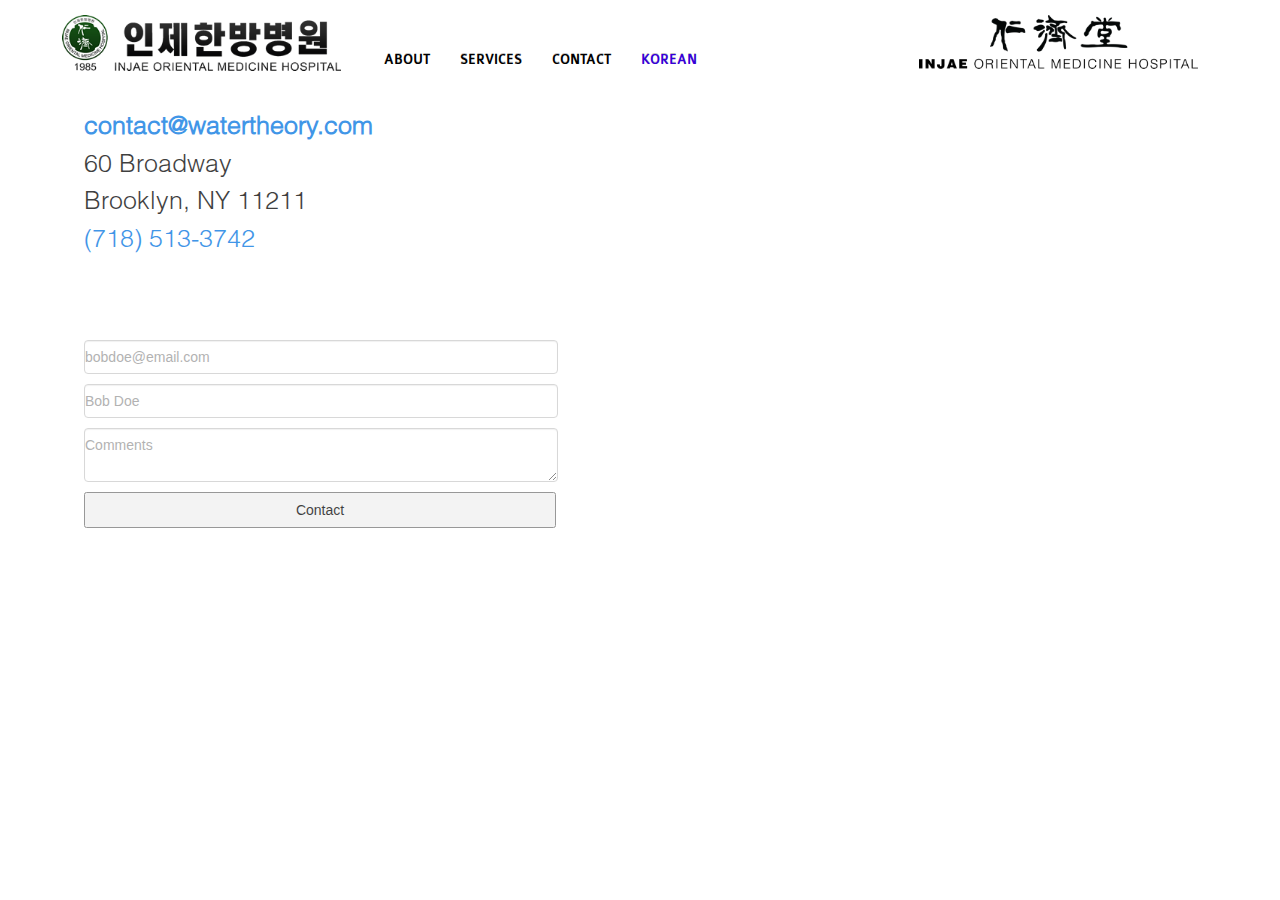
<file: en/contact.html>
<!DOCTYPE html>
<html lang="en">
<head>
    <meta charset="utf-8">
    <meta http-equiv="X-UA-Compatible" content="IE=edge">
    <meta name="viewport" content="width=device-width, initial-scale=1">
    <meta name="description" content="">
    <meta name="author" content="">
    <link rel="shortcut icon" href="favicon.ico">

    <title>injaeom hospital</title>

    <!-- Bootstrap core CSS -->
    <link href='http://fonts.googleapis.com/css?family=Source+Sans+Pro' rel='stylesheet' type='text/css'>
    <link rel="stylesheet" href="../static/css/bootstrap.css">
</head>

    <body id="contact-page" data-spy="scroll" data-target=".bs-docs-sidebar">
        <!-- Navigation-->
        <div class="mainNavigation navbar navbar-inverse">
            <div class="navbar-inner">
                <div class="container-fluid">
                    <button type="button" class="btn btn-navbar" data-toggle="collapse" data-target=".nav-collapse">
                        <span class="icon-bar"></span>
                        <span class="icon-bar"></span>
                        <span class="icon-bar"></span>
                    </button>
                    <a class="brand" href="/en/index.html">
                        <img src="../static/images/global/aquarium-theory-logo.png"/>
                    </a>
                    
                    <div class="nav-collapse collapse">
                        <ul class="nav">
                            <li class="">
                                <a href="/en/about.html">About</a>
                            </li>
                            <li class="">
                                <a href="/en/services.html">Services</a>
                            </li>
                            <li class="">
                                <a href="/en/contact.html">Contact</a>
                            </li>
                            <li class="language">
                                <a href="/index.html">Korean</a>
                            </li>
                        </ul>
                    </div>
                     
                    <div class="aquarium-logo">
                        <img class="single-logo" src="../static/images/global/aquarium-logo.png"/>
                    </div>
                </div>
            </div>
        </div>


        <div class="contact">
            <div class="contact-info">
                <p>
                    <strong><a href="mailto:contact@watertheory.com?Subject=Contact">contact@watertheory.com</a></strong>
                </p>
                <p>
                    60 Broadway
                </p>
                <p>
                    Brooklyn, NY 11211
                </p>
                <p>
                    <a href="tel:7185133742">(718) 513-3742</a>
                </p>
            </div>

            <div class="contact-form">
                <form action="" method="post">
                    <p class="contact-form-header">Contact us!</p>
                    <input type="email" name="email" placeholder="bobdoe@email.com" required="true">
                    <input type="text" name="name" placeholder="Bob Doe" required="true">
                    <textarea name="comments" placeholder="Comments"></textarea>
                    <input type="submit" value="Contact">
                </form>
            </div>
        </div>

    



  <!-- Javascripts at the end of the document so the pages load faster -->
  <script src="../static/js/jquery.js"></script>
  <script src="../static/js/bootstrap-transition.js"></script>
  <script src="../static/js/bootstrap-alert.js"></script>
  <script src="../static/js/bootstrap-modal.js"></script>
  <script src="../static/js/bootstrap-dropdown.js"></script>
  <script src="../static/js/bootstrap-scrollspy.js"></script>
  <script src="../static/js/bootstrap-tab.js"></script>
  <script src="../static/js/bootstrap-tooltip.js"></script>
  <script src="../static/js/bootstrap-popover.js"></script>
  <script src="../static/js/bootstrap-button.js"></script>
  <script src="../static/js/bootstrap-collapse.js"></script>
  <script src="../static/js/bootstrap-carousel.js"></script>
  <script src="../static/js/bootstrap-typeahead.js"></script>
  <script src="../static/js/bootstrap-affix.js"></script>
  <script src="../static/js/application.js"></script>

  <script>
    $(document).ready(function() {      
       $('.carousel').carousel('pause');
    });
  </script>





  </body>
  </html>
</file>
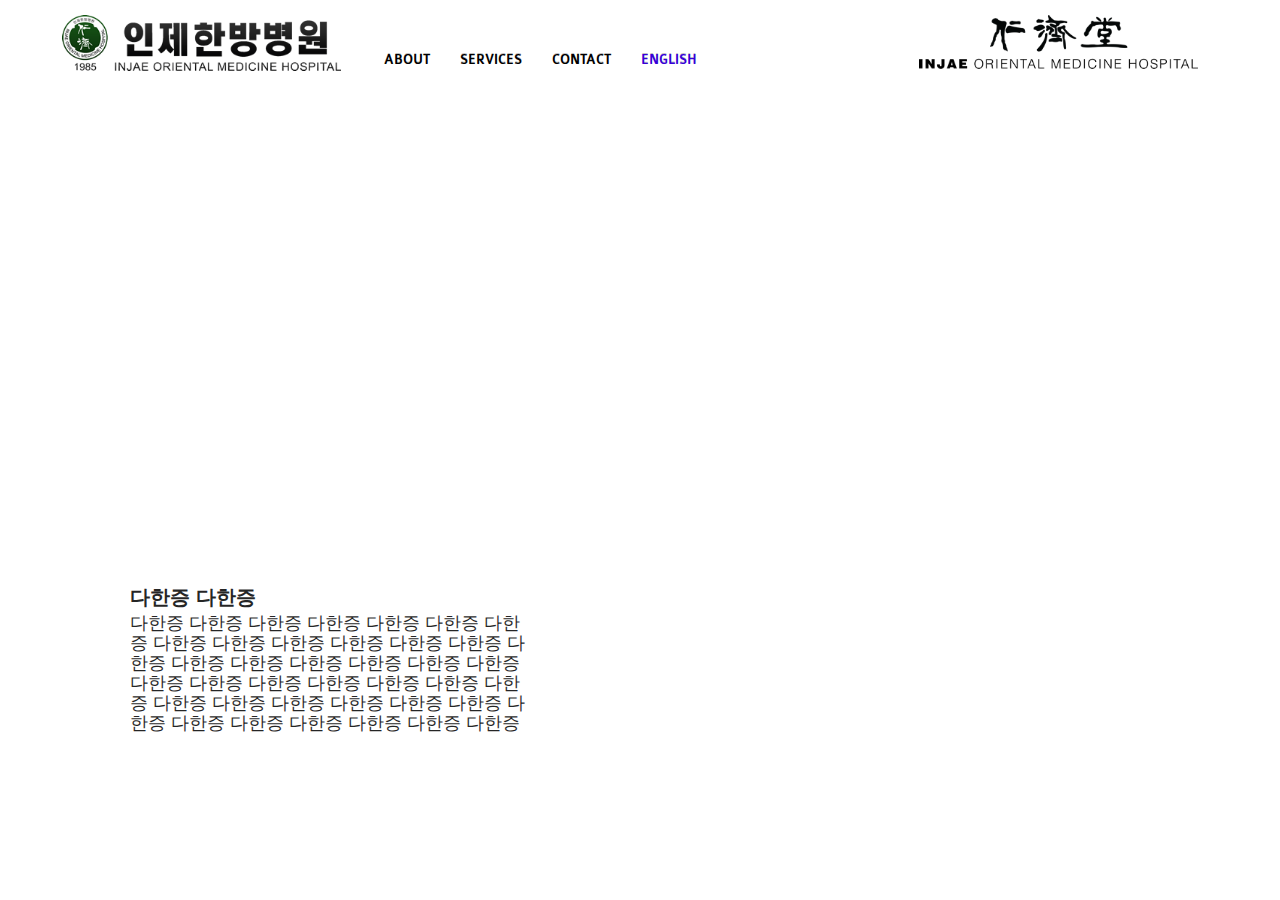
<file: kor/about.html>
<!DOCTYPE html>
<html lang="en">
<head>
    <meta charset="utf-8">
    <meta http-equiv="X-UA-Compatible" content="IE=edge">
    <meta name="viewport" content="width=device-width, initial-scale=1">
    <meta name="description" content="">
    <meta name="author" content="">
    <link rel="shortcut icon" href="favicon.ico">

    <title>injaeom hospital</title>

    <!-- Bootstrap core CSS -->
    <link href='http://fonts.googleapis.com/css?family=Source+Sans+Pro' rel='stylesheet' type='text/css'>
    <link rel="stylesheet" href="../static/css/bootstrap.css">
</head>

    <body id="portfolio-page" data-spy="scroll" data-target=".bs-docs-sidebar">
        <!-- Navigation-->
        <div class="mainNavigation navbar navbar-inverse">
            <div class="navbar-inner">
                <div class="container-fluid">
                    <button type="button" class="btn btn-navbar" data-toggle="collapse" data-target=".nav-collapse">
                        <span class="icon-bar"></span>
                        <span class="icon-bar"></span>
                        <span class="icon-bar"></span>
                    </button>
                    <a class="brand" href="/index.html">
                        <img src="../static/images/global/aquarium-theory-logo.png"/>
                    </a>
                    
                    <div class="nav-collapse collapse">
                        <ul class="nav">
                            <li class="">
                                <a href="/kor/about.html">About</a>
                            </li>
                            <li class="">
                                <a href="/kor/services.html">Services</a>
                            </li>
                            <li class="">
                                <a href="/kor/contact.html">Contact</a>
                            </li>
                            <li class="language">
                                <a href="/en/index.html">English</a>
                            </li>
                        </ul>
                    </div>
                     
                    <div class="aquarium-logo">
                        <img class="single-logo" src="../static/images/global/aquarium-logo.png"/>
                    </div>
                </div>
            </div>
        </div>

    <!-- Carousel
    ================================================== -->
    <div id="myCarousel" class="carousel slide" data-ride="carousel">
    <!--
      <ol class="carousel-indicators">
        <li data-target="#myCarousel" data-slide-to="0" class="active"></li>
        <li data-target="#myCarousel" data-slide-to="1"></li>
        <li data-target="#myCarousel" data-slide-to="2"></li>
      </ol>
  -->
      <div class="carousel-inner">
        <div class="item bg about1 active">
          <div class="container">
            <div class="carousel-caption">
              <h1>다한증 다한증 </h1>
              <p>
                다한증 다한증 다한증 다한증 다한증 다한증 다한증 다한증 다한증 다한증
                다한증 다한증 다한증 다한증 다한증 다한증 다한증 다한증 다한증 다한증
                다한증 다한증 다한증 다한증 다한증 다한증 다한증 다한증 다한증 다한증
                다한증 다한증 다한증 다한증 다한증 다한증 다한증 다한증 다한증 다한증
              </p>
            </div>
          </div>
        </div>
        <div class="item bg about2">
          <div class="container">
            <div class="carousel-caption">
              <h1>다한증 다한증 </h1>
              <p>
                다한증 다한증 다한증 다한증 다한증 다한증 다한증 다한증 다한증 다한증
                다한증 다한증 다한증 다한증 다한증 다한증 다한증 다한증 다한증 다한증
                다한증 다한증 다한증 다한증 다한증 다한증 다한증 다한증 다한증 다한증
                다한증 다한증 다한증 다한증 다한증 다한증 다한증 다한증 다한증 다한증
              </p>
            </div>
          </div>
        </div>
        <div class="item bg about3">
          <div class="container">
            <div class="carousel-caption">
              <h1>다한증 다한증 </h1>
              <p>
                다한증 다한증 다한증 다한증 다한증 다한증 다한증 다한증 다한증 다한증
                다한증 다한증 다한증 다한증 다한증 다한증 다한증 다한증 다한증 다한증
                다한증 다한증 다한증 다한증 다한증 다한증 다한증 다한증 다한증 다한증
                다한증 다한증 다한증 다한증 다한증 다한증 다한증 다한증 다한증 다한증
              </p>
            </div>
          </div>
        </div>
        <div class="item bg about4">
          <div class="container">
            <div class="carousel-caption">
              <h1>다한증 다한증 </h1>
              <p>
                다한증 다한증 다한증 다한증 다한증 다한증 다한증 다한증 다한증 다한증
                다한증 다한증 다한증 다한증 다한증 다한증 다한증 다한증 다한증 다한증
                다한증 다한증 다한증 다한증 다한증 다한증 다한증 다한증 다한증 다한증
                다한증 다한증 다한증 다한증 다한증 다한증 다한증 다한증 다한증 다한증
              </p>
            </div>
          </div>
        </div>
        

      </div>
      <a class="left carousel-control" href="#myCarousel" data-slide="prev"><span class="glyphicon glyphicon-chevron-left"></span></a>
      <a class="right carousel-control" href="#myCarousel" data-slide="next"><span class="glyphicon glyphicon-chevron-right"></span></a>
    </div>





  </div><!-- /.container -->



  <!-- Javascripts at the end of the document so the pages load faster -->
  <script src="../static/js/jquery.js"></script>
  <script src="../static/js/bootstrap-transition.js"></script>
  <script src="../static/js/bootstrap-alert.js"></script>
  <script src="../static/js/bootstrap-modal.js"></script>
  <script src="../static/js/bootstrap-dropdown.js"></script>
  <script src="../static/js/bootstrap-scrollspy.js"></script>
  <script src="../static/js/bootstrap-tab.js"></script>
  <script src="../static/js/bootstrap-tooltip.js"></script>
  <script src="../static/js/bootstrap-popover.js"></script>
  <script src="../static/js/bootstrap-button.js"></script>
  <script src="../static/js/bootstrap-collapse.js"></script>
  <script src="../static/js/bootstrap-carousel.js"></script>
  <script src="../static/js/bootstrap-typeahead.js"></script>
  <script src="../static/js/bootstrap-affix.js"></script>
  <script src="../static/js/application.js"></script>

  <script>
    $(document).ready(function() {      
       $('.carousel').carousel('pause');
    });
  </script>





  </body>
  </html>
</file>
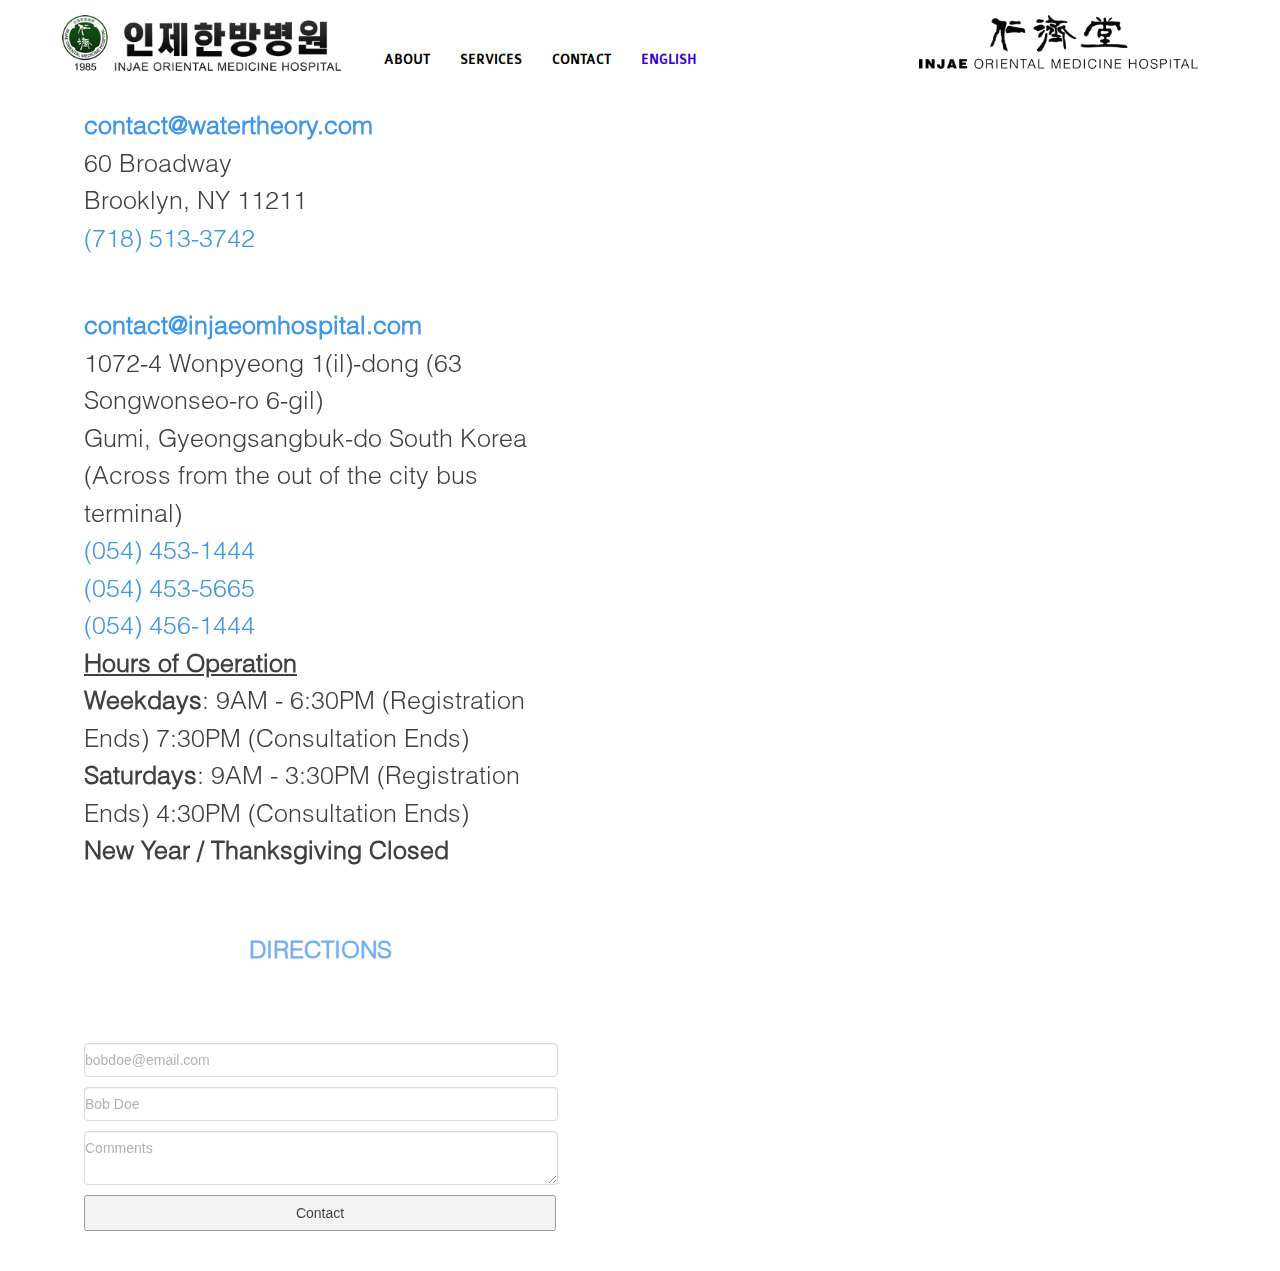
<file: kor/contact.html>
<!DOCTYPE html>
<html lang="en">
<head>
    <meta charset="utf-8">
    <meta http-equiv="X-UA-Compatible" content="IE=edge">
    <meta name="viewport" content="width=device-width, initial-scale=1">
    <meta name="description" content="">
    <meta name="author" content="">
    <link rel="shortcut icon" href="favicon.ico">

    <title>injaeom hospital</title>

    <!-- Bootstrap core CSS -->
    <link href='http://fonts.googleapis.com/css?family=Source+Sans+Pro' rel='stylesheet' type='text/css'>
    <link rel="stylesheet" href="../static/css/bootstrap.css">
</head>

    <body id="contact-page" data-spy="scroll" data-target=".bs-docs-sidebar">
        <!-- Navigation-->
        <div class="mainNavigation navbar navbar-inverse">
            <div class="navbar-inner">
                <div class="container-fluid">
                    <button type="button" class="btn btn-navbar" data-toggle="collapse" data-target=".nav-collapse">
                        <span class="icon-bar"></span>
                        <span class="icon-bar"></span>
                        <span class="icon-bar"></span>
                    </button>
                    <a class="brand" href="/index.html">
                        <img src="../static/images/global/aquarium-theory-logo.png"/>
                    </a>
                    
                    <div class="nav-collapse collapse">
                        <ul class="nav">
                            <li class="">
                                <a href="/kor/about.html">About</a>
                            </li>
                            <li class="">
                                <a href="/kor/services.html">Services</a>
                            </li>
                            <li class="">
                                <a href="/kor/contact.html">Contact</a>
                            </li>
                            <li class="language">
                                <a href="/en/index.html">English</a>
                            </li>
                             <li class="phone">
                              <a href="tel:+544531444">(054) 453-1444 </a>
                            </li>
                        </ul>
                    </div>
                     
                    <div class="aquarium-logo">
                        <img class="single-logo" src="../static/images/global/aquarium-logo.png"/>
                    </div>
                </div>
            </div>
        </div>


        <div class="contact">
            <div class="contact-info">
                <p>
                    <strong><a href="mailto:contact@watertheory.com?Subject=Contact">contact@watertheory.com</a></strong>
                </p>
                <p>
                    60 Broadway
                </p>
                <p>
                    Brooklyn, NY 11211
                </p>
                <p>
                    <a href="tel:7185133742">(718) 513-3742</a>
                </p>
            </div>
            <div class="contact-info">
              <p><strong>
                <a href="mailto:contact@winjaeomhospital.com?Subject=Contact">contact@injaeomhospital.com</a>
                </strong></p>
              <p> 1072-4 Wonpyeong 1(il)-dong (63 Songwonseo-ro 6-gil)<br />
                Gumi, Gyeongsangbuk-do South Korea<br />
                (Across from the out of the city bus terminal)</p>
              <a href="tel:+544531444">(054) 453-1444</a>
              <br />
              <a href="tel:+544535665">(054) 453-5665</a>
              <br />
              <a href="tel:+544561444">(054) 456-1444</a>
              <br />
              <strong><span style="text-decoration: underline;">Hours of Operation<br />
              </span>Weekdays</strong>: 9AM - 6:30PM (Registration Ends) 7:30PM (Consultation Ends)<br />
              <strong>Saturdays</strong>: 9AM - 3:30PM (Registration Ends) 4:30PM (Consultation Ends)<br />
              <strong>New Year / Thanksgiving Closed</strong><br />
              
            </div>
            <a class="directions-button" target="_blank" href="http://maps.google.com/?q=경북 구미시 원평1동1072-4"><br />
              Directions</a>

            <div class="contact-form">
                <form action="" method="post">
                    <p class="contact-form-header">Contact us!</p>
                    <input type="email" name="email" placeholder="bobdoe@email.com" required="true">
                    <input type="text" name="name" placeholder="Bob Doe" required="true">
                    <textarea name="comments" placeholder="Comments"></textarea>
                    <input type="submit" value="Contact">
                </form>
            </div>
        </div>

    



  <!-- Javascripts at the end of the document so the pages load faster -->
  <script src="../static/js/jquery.js"></script>
  <script src="../static/js/bootstrap-transition.js"></script>
  <script src="../static/js/bootstrap-alert.js"></script>
  <script src="../static/js/bootstrap-modal.js"></script>
  <script src="../static/js/bootstrap-dropdown.js"></script>
  <script src="../static/js/bootstrap-scrollspy.js"></script>
  <script src="../static/js/bootstrap-tab.js"></script>
  <script src="../static/js/bootstrap-tooltip.js"></script>
  <script src="../static/js/bootstrap-popover.js"></script>
  <script src="../static/js/bootstrap-button.js"></script>
  <script src="../static/js/bootstrap-collapse.js"></script>
  <script src="../static/js/bootstrap-carousel.js"></script>
  <script src="../static/js/bootstrap-typeahead.js"></script>
  <script src="../static/js/bootstrap-affix.js"></script>
  <script src="../static/js/application.js"></script>
  <script src="https://api.tiles.mapbox.com/mapbox.js/v1.6.3/mapbox.js"></script>

  <script>
    $(document).ready(function() {      
       $('.carousel').carousel('pause');
    });
  </script>





  </body>
  </html>
</file>
<file: static/docs/assets/js/google-code-prettify/prettify.css>
.com { color: #93a1a1; }
.lit { color: #195f91; }
.pun, .opn, .clo { color: #93a1a1; }
.fun { color: #dc322f; }
.str, .atv { color: #D14; }
.kwd, .prettyprint .tag { color: #1e347b; }
.typ, .atn, .dec, .var { color: teal; }
.pln { color: #48484c; }

.prettyprint {
  padding: 8px;
  background-color: #f7f7f9;
  border: 1px solid #e1e1e8;
}
.prettyprint.linenums {
  -webkit-box-shadow: inset 40px 0 0 #fbfbfc, inset 41px 0 0 #ececf0;
     -moz-box-shadow: inset 40px 0 0 #fbfbfc, inset 41px 0 0 #ececf0;
          box-shadow: inset 40px 0 0 #fbfbfc, inset 41px 0 0 #ececf0;
}

/* Specify class=linenums on a pre to get line numbering */
ol.linenums {
  margin: 0 0 0 33px; /* IE indents via margin-left */
}
ol.linenums li {
  padding-left: 12px;
  color: #bebec5;
  line-height: 20px;
  text-shadow: 0 1px 0 #fff;
}
</file>
<file: static/css/style.css>
/*
Theme Name: Xovlox - One Page Parallax Portfolio Theme
Theme URI: http://themeforest.net/user/ridianur
Author: ridianur
Author URI:  http://themeforest.net/user/ridianur
Description: Xovlox is responsive one page HTML5 Premium WordPress Theme with clean and modern design.It can be used for creative digital agent to show portfolio and selling services.
Version: 1.0
License: GNU General Public License version 3.0
License URI: http://www.gnu.org/licenses/gpl-3.0.html
Tags: light, white, gray, red, one-column, two-columns, right-sidebar
*/


/*-----------------------------------------GENERAL SECTION--------------------------------------------------*/
body, html {
	height: 100%;
}

[class^="icon-"]:before, [class*=" icon-"]:before {
	cursor: inherit;
}


img {
	max-width: 100%;
	height:auto;
}

.content {
    background: none repeat scroll 0 0 #FFFFFF;
    padding: 140px 0 0;
    position: relative;
}

/* Preloader */
#preloader {
	position:fixed;
	top:0;
	left:0;
	right:0;
	bottom:0;
	background-color:#fff; /* change if the mask should have another color then white */
	z-index:999999; /* makes sure it stays on top */
}

#status {
	width:200px;
	height:200px;
	position:absolute;
	left:50%; /* centers the loading animation horizontally one the screen */
	top:50%; /* centers the loading animation vertically one the screen */
	background-image:url(/static/images/global/loading.gif); /* path to your loading animation */
	background-repeat:no-repeat;
	background-position:center;
	margin:-100px 0 0 -100px; /* is width and height divided by two */
}
#status p{text-align:center;}


/*----------------------------SLIDER SECTION -----------------------------------*/

.slider-top {
    color: #FFFFFF;
    font-family: montserrat;
    font-size: 25px;
    line-height: 1;
    margin: 0;
    text-transform: uppercase;
}
.slider-bottom {
    color: #FFFFFF;
    font-size: 18px;
	padding-right:40px;
    line-height: 1.4;
}

.fullscreen .slider {height:100%;}
.fullscreen #main-slider {
    background: none repeat scroll 0 0 rgba(41, 24, 2, 0.6);
	height:100%;
}

.owl-carousel {display:block;}
.owl-carousel  .slide{display:none;}
.owl-carousel .slide:first-child{display:block;}
.fullscreen #main-slider .slider-caption {
    left: 0;
    padding: 15% 0 0 10%;
    position: relative;
    width: 85%;
    z-index: 3;
}
.para-opacity .slider-caption {
    left: 0;
    padding: 15% 0;
    position: relative;
    width: 100%;
    z-index: 3;
}
.fullscreen .slider-link {
    background: none repeat scroll 0 0 #E74C3C;
	border-color:#E74C3C;
}
.para-opacity .owl-item{overflow:hidden;}
.slider-big {
	color: #fff;
	font-size: 90px;
	letter-spacing: -5px;
	line-height: 1;
	font-family: 'Raleway', sans-serif;
	font-weight: 900;
	margin: 0;
	text-transform: uppercase;
}
.slider-small {
    background: none repeat scroll 0 0 #e74c3c;
    color: #fff;
    display: inline-block;
    font-family: montserrat;
    font-size: 30px;
    letter-spacing: -1px;
    line-height: 1;
    margin: 0;
    padding: 2px 5px;
    text-transform: uppercase;
}
.slider-link {
	border: 2px solid rgba(255, 255, 255, 0.3);
	border-radius: 50px;
	color:#fff;
	display: inline-block;
	font-family: montserrat;
	margin-top: 20px;
	padding: 7px 30px;
	text-transform: uppercase;
}
.slider-link:hover{border-color:#fff;color:#fff;}
.slider-link i {
    color: rgba(255, 255, 255, 0.3);
    display: inline-block;
    font-size: 15px;
    margin-right: 5px;
	transition: ease .3s;
	-webkit-transition: ease .3s;
	-moz-transition: ease .3s;
	-o-transition: ease .3s;
	-ms-transition: ease .3s;
}
.slider-link:hover i{color:#fff;}
.owl-pagination {
    position: absolute;
    left: 45%;
    bottom: 5px;
}
.owl-controls{
	position: absolute;
	top: 50%;
	color: #FFF;
	width: 100%;
}
.owl-prev
{
	float:left;
	background-image:url(/static/images/global/arrows.png);
	text-indent: -10000px;
	padding:35px;

}
.owl-prev:hover{
	background-position: -240px 0;
}
.owl-next{
	float:left;
	right: 0;
	position: absolute;
	background-image:url(/static/images/global/arrows.png);
	text-indent: -10000px;
	padding:35px;
	background-position: -55px 0;
}
.owl-next:hover{
	background-position: -295px 0;
}
.slide {
    background-position: center center;
    background-repeat: no-repeat;
    background-size: cover;
    position: relative;
}
.para-opacity .slide{background-position:center top;}
.slider-mask {
    background: none repeat scroll 0 0 rgba(41, 24, 2, 0.6);
    display: block;
    height: 100%;
    left: 0;
    padding: 30px;
    position: absolute;
    top: 0;
    width: 100%;
    z-index: 0;
}
.fullscreen .owl-wrapper-outer,.fullscreen .owl-carousel .owl-wrapper, .fullscreen .owl-carousel .owl-item,.fullscreen .slide{
    min-height: 100%;
	height:100%;
} 




/*-----------------------------media queries-----------------------------------*/
@media (min-width:980px) and (max-width:1199px) {
	
	.para-img{background-size:1200px auto;background-attachment:scroll;}
}
@media (min-width:768px) and (max-width:979px) {
	
	.box-para{display:none;}
	.slider-big{font-size:70px;}
	.slider-small,.para-text{font-size:25px;}
	.slider-link {
		padding: 5px 23px;
	}
	.home-slider{
	background-size:100% auto ;
	}
	.para-img{background-size:980px auto;background-attachment:scroll;}
	

}
@media only screen and (min-device-width : 768px) and (max-device-width : 1024px) and (orientation : portrait) {
	.fullscreen #main-slider .slider-caption {
    padding-top: 40%;
	}
	.navigation li a {
    padding: 40px 10px;
	}
}
@media (max-width: 767px) {
	.slider-big{font-size:65px;}
	.slider-small,.para-text{font-size:20px;}
	.slider-link {
		padding: 5px 23px;
	}
	.home-slider{
    	background-size:100% auto ;
    }
	.para-img{background-size:768px auto;background-attachment:scroll;}
	.fullscreen #main-slider .slider-caption {
    padding-top: 40%;
	}
	.admin-bar .animated .header,.admin-bar.scroll-hidden .worksajax,.admin-bar #big-video-wrap {
    margin-top: 46px;
	}
	.admin-bar .para-opacity.slider{
	margin-top: -46px;
}
}
@media (max-width:600px) {
.admin-bar .animated .header,.admin-bar.scroll-hidden .worksajax,.admin-bar #big-video-wrap {
    margin-top: 0;
}

}
@media (max-width:570px) {

	.section-title {
        font-size: 75px;
        letter-spacing: -5px;
    	top:-10px;
	}
	.slider-caption{text-align:center;}
	.para-title{font-size:40px;}
	.open-title{font-size:45px;}
	.open-text{font-size:17px;}
	.slider-big{font-size:50px;}
	.slider-small,.para-text{font-size:17px;}
	.slider-link{display:none;}
	.slider-bottom{padding:0 20px;}
	.bg{text-align:center;}
	.slider-link {margin-top:10px;}
	.slider-link i,.slider-link {font-size:12px;}
	.owl-controls{display:none !important;}
	.para-img{background-size:570px auto;background-attachment:scroll;}
	.team-title{bottom:10px;}
	.team-position{display:none;}
	.in.mobile-menu{max-height:450px;}
}
</file>
<file: static/docs/assets/css/docs.css>
/* Add additional stylesheets below
-------------------------------------------------- */
/*
  Bootstrap's documentation styles
  Special styles for presenting Bootstrap's documentation and examples
*/



/* Body and structure
-------------------------------------------------- */

body {
  position: relative;
  padding-top: 40px;
}

/* Code in headings */
h3 code {
  font-size: 14px;
  font-weight: normal;
}



/* Tweak navbar brand link to be super sleek
-------------------------------------------------- */

body > .navbar {
  font-size: 13px;
}

/* Change the docs' brand */
body > .navbar .brand {
  padding-right: 0;
  padding-left: 0;
  margin-left: 20px;
  float: right;
  font-weight: bold;
  color: #000;
  text-shadow: 0 1px 0 rgba(255,255,255,.1), 0 0 30px rgba(255,255,255,.125);
  -webkit-transition: all .2s linear;
     -moz-transition: all .2s linear;
          transition: all .2s linear;
}
body > .navbar .brand:hover {
  text-decoration: none;
  text-shadow: 0 1px 0 rgba(255,255,255,.1), 0 0 30px rgba(255,255,255,.4);
}


/* Sections
-------------------------------------------------- */

/* padding for in-page bookmarks and fixed navbar */
section {
  padding-top: 30px;
}
section > .page-header,
section > .lead {
  color: #5a5a5a;
}
section > ul li {
  margin-bottom: 5px;
}

/* Separators (hr) */
.bs-docs-separator {
  margin: 40px 0 39px;
}

/* Faded out hr */
hr.soften {
  height: 1px;
  margin: 70px 0;
  background-image: -webkit-linear-gradient(left, rgba(0,0,0,0), rgba(0,0,0,.1), rgba(0,0,0,0));
  background-image:    -moz-linear-gradient(left, rgba(0,0,0,0), rgba(0,0,0,.1), rgba(0,0,0,0));
  background-image:     -ms-linear-gradient(left, rgba(0,0,0,0), rgba(0,0,0,.1), rgba(0,0,0,0));
  background-image:      -o-linear-gradient(left, rgba(0,0,0,0), rgba(0,0,0,.1), rgba(0,0,0,0));
  border: 0;
}



/* Jumbotrons
-------------------------------------------------- */

/* Base class
------------------------- */
.jumbotron {
  position: relative;
  padding: 40px 0;
  color: #fff;
  text-align: center;
  text-shadow: 0 1px 3px rgba(0,0,0,.4), 0 0 30px rgba(0,0,0,.075);
  background: #020031; /* Old browsers */
  background: -moz-linear-gradient(45deg,  #020031 0%, #6d3353 100%); /* FF3.6+ */
  background: -webkit-gradient(linear, left bottom, right top, color-stop(0%,#020031), color-stop(100%,#6d3353)); /* Chrome,Safari4+ */
  background: -webkit-linear-gradient(45deg,  #020031 0%,#6d3353 100%); /* Chrome10+,Safari5.1+ */
  background: -o-linear-gradient(45deg,  #020031 0%,#6d3353 100%); /* Opera 11.10+ */
  background: -ms-linear-gradient(45deg,  #020031 0%,#6d3353 100%); /* IE10+ */
  background: linear-gradient(45deg,  #020031 0%,#6d3353 100%); /* W3C */
  filter: progid:DXImageTransform.Microsoft.gradient( startColorstr='#020031', endColorstr='#6d3353',GradientType=1 ); /* IE6-9 fallback on horizontal gradient */
  -webkit-box-shadow: inset 0 3px 7px rgba(0,0,0,.2), inset 0 -3px 7px rgba(0,0,0,.2);
     -moz-box-shadow: inset 0 3px 7px rgba(0,0,0,.2), inset 0 -3px 7px rgba(0,0,0,.2);
          box-shadow: inset 0 3px 7px rgba(0,0,0,.2), inset 0 -3px 7px rgba(0,0,0,.2);
}
.jumbotron h1 {
  font-size: 80px;
  font-weight: bold;
  letter-spacing: -1px;
  line-height: 1;
}
.jumbotron p {
  font-size: 24px;
  font-weight: 300;
  line-height: 1.25;
  margin-bottom: 30px;
}

/* Link styles (used on .masthead-links as well) */
.jumbotron a {
  color: #fff;
  color: rgba(255,255,255,.5);
  -webkit-transition: all .2s ease-in-out;
     -moz-transition: all .2s ease-in-out;
          transition: all .2s ease-in-out;
}
.jumbotron a:hover {
  color: #fff;
  text-shadow: 0 0 10px rgba(255,255,255,.25);
}

/* Download button */
.masthead .btn {
  padding: 19px 24px;
  font-size: 24px;
  font-weight: 200;
  color: #fff; /* redeclare to override the `.jumbotron a` */
  border: 0;
  -webkit-border-radius: 6px;
     -moz-border-radius: 6px;
          border-radius: 6px;
  -webkit-box-shadow: inset 0 1px 0 rgba(255,255,255,.1), 0 1px 5px rgba(0,0,0,.25);
     -moz-box-shadow: inset 0 1px 0 rgba(255,255,255,.1), 0 1px 5px rgba(0,0,0,.25);
          box-shadow: inset 0 1px 0 rgba(255,255,255,.1), 0 1px 5px rgba(0,0,0,.25);
  -webkit-transition: none;
     -moz-transition: none;
          transition: none;
}
.masthead .btn:hover {
  -webkit-box-shadow: inset 0 1px 0 rgba(255,255,255,.1), 0 1px 5px rgba(0,0,0,.25);
     -moz-box-shadow: inset 0 1px 0 rgba(255,255,255,.1), 0 1px 5px rgba(0,0,0,.25);
          box-shadow: inset 0 1px 0 rgba(255,255,255,.1), 0 1px 5px rgba(0,0,0,.25);
}
.masthead .btn:active {
  -webkit-box-shadow: inset 0 2px 4px rgba(0,0,0,.1), 0 1px 0 rgba(255,255,255,.1);
     -moz-box-shadow: inset 0 2px 4px rgba(0,0,0,.1), 0 1px 0 rgba(255,255,255,.1);
          box-shadow: inset 0 2px 4px rgba(0,0,0,.1), 0 1px 0 rgba(255,255,255,.1);
}


/* Pattern overlay
------------------------- */
.jumbotron .container {
  position: relative;
  z-index: 2;
}
.jumbotron:after {
  content: '';
  display: block;
  position: absolute;
  top: 0;
  right: 0;
  bottom: 0;
  left: 0;
  background: url(../img/bs-docs-masthead-pattern.png) repeat center center;
  opacity: .4;
}

/* Masthead (docs home)
------------------------- */
.masthead {
  padding: 70px 0 80px;
  margin-bottom: 0;
  color: #fff;
}
.masthead h1 {
  font-size: 120px;
  line-height: 1;
  letter-spacing: -2px;
}
.masthead p {
  font-size: 40px;
  font-weight: 200;
  line-height: 1.25;
}

/* Textual links in masthead */
.masthead-links {
  margin: 0;
  list-style: none;
}
.masthead-links li {
  display: inline;
  padding: 0 10px;
  color: rgba(255,255,255,.25);
}

/* Social proof buttons from GitHub & Twitter */
.bs-docs-social {
  padding: 15px 0;
  text-align: center;
  background-color: #f5f5f5;
  border-top: 1px solid #fff;
  border-bottom: 1px solid #ddd;
}

/* Quick links on Home */
.bs-docs-social-buttons {
  margin-left: 0;
  margin-bottom: 0;
  padding-left: 0;
  list-style: none;
}
.bs-docs-social-buttons li {
  display: inline-block;
  padding: 5px 8px;
  line-height: 1;
  *display: inline;
  *zoom: 1;
}

/* Subhead (other pages)
------------------------- */
.subhead {
  text-align: left;
  border-bottom: 1px solid #ddd;
}
.subhead h1 {
  font-size: 60px;
}
.subhead p {
  margin-bottom: 20px;
}
.subhead .navbar {
  display: none;
}



/* Marketing section of Overview
-------------------------------------------------- */

.marketing {
  text-align: center;
  color: #5a5a5a;
}
.marketing h1 {
  margin: 60px 0 10px;
  font-size: 60px;
  font-weight: 200;
  line-height: 1;
  letter-spacing: -1px;
}
.marketing h2 {
  font-weight: 200;
  margin-bottom: 5px;
}
.marketing p {
  font-size: 16px;
  line-height: 1.5;
}
.marketing .marketing-byline {
  margin-bottom: 40px;
  font-size: 20px;
  font-weight: 300;
  line-height: 1.25;
  color: #999;
}
.marketing img {
  display: block;
  margin: 0 auto 30px;
}



/* Footer
-------------------------------------------------- */

.footer {
  padding: 70px 0;
  margin-top: 70px;
  border-top: 1px solid #e5e5e5;
  background-color: #f5f5f5;
}
.footer p {
  margin-bottom: 0;
  color: #777;
}
.footer-links {
  margin: 10px 0;
}
.footer-links li {
  display: inline;
  padding: 0 2px;
}
.footer-links li:first-child {
  padding-left: 0;
}



/* Special grid styles
-------------------------------------------------- */

.show-grid {
  margin-top: 10px;
  margin-bottom: 20px;
}
.show-grid [class*="span"] {
  background-color: #eee;
  text-align: center;
  -webkit-border-radius: 3px;
     -moz-border-radius: 3px;
          border-radius: 3px;
  min-height: 40px;
  line-height: 40px;
}
.show-grid:hover [class*="span"] {
  background: #ddd;
}
.show-grid .show-grid {
  margin-top: 0;
  margin-bottom: 0;
}
.show-grid .show-grid [class*="span"] {
  background-color: #ccc;
}



/* Mini layout previews
-------------------------------------------------- */
.mini-layout {
  border: 1px solid #ddd;
  -webkit-border-radius: 6px;
     -moz-border-radius: 6px;
          border-radius: 6px;
  -webkit-box-shadow: 0 1px 2px rgba(0,0,0,.075);
     -moz-box-shadow: 0 1px 2px rgba(0,0,0,.075);
          box-shadow: 0 1px 2px rgba(0,0,0,.075);
}
.mini-layout,
.mini-layout .mini-layout-body,
.mini-layout.fluid .mini-layout-sidebar {
  height: 300px;
}
.mini-layout {
  margin-bottom: 20px;
  padding: 9px;
}
.mini-layout div {
  -webkit-border-radius: 3px;
     -moz-border-radius: 3px;
          border-radius: 3px;
}
.mini-layout .mini-layout-body {
  background-color: #dceaf4;
  margin: 0 auto;
  width: 70%;
}
.mini-layout.fluid .mini-layout-sidebar,
.mini-layout.fluid .mini-layout-header,
.mini-layout.fluid .mini-layout-body {
  float: left;
}
.mini-layout.fluid .mini-layout-sidebar {
  background-color: #bbd8e9;
  width: 20%;
}
.mini-layout.fluid .mini-layout-body {
  width: 77.5%;
  margin-left: 2.5%;
}



/* Download page
-------------------------------------------------- */

.download .page-header {
  margin-top: 36px;
}
.page-header .toggle-all {
  margin-top: 5px;
}

/* Space out h3s when following a section */
.download h3 {
  margin-bottom: 5px;
}
.download-builder input + h3,
.download-builder .checkbox + h3 {
  margin-top: 9px;
}

/* Fields for variables */
.download-builder input[type=text] {
  margin-bottom: 9px;
  font-family: Menlo, Monaco, "Courier New", monospace;
  font-size: 12px;
  color: #d14;
}
.download-builder input[type=text]:focus {
  background-color: #fff;
}

/* Custom, larger checkbox labels */
.download .checkbox {
  padding: 6px 10px 6px 25px;
  font-size: 13px;
  line-height: 18px;
  color: #555;
  background-color: #f9f9f9;
  -webkit-border-radius: 3px;
     -moz-border-radius: 3px;
          border-radius: 3px;
  cursor: pointer;
}
.download .checkbox:hover {
  color: #333;
  background-color: #f5f5f5;
}
.download .checkbox small {
  font-size: 12px;
  color: #777;
}

/* Variables section */
#variables label {
  margin-bottom: 0;
}

/* Giant download button */
.download-btn {
  margin: 36px 0 108px;
}
#download p,
#download h4 {
  max-width: 50%;
  margin: 0 auto;
  color: #999;
  text-align: center;
}
#download h4 {
  margin-bottom: 0;
}
#download p {
  margin-bottom: 18px;
}
.download-btn .btn {
  display: block;
  width: auto;
  padding: 19px 24px;
  margin-bottom: 27px;
  font-size: 30px;
  line-height: 1;
  text-align: center;
  -webkit-border-radius: 6px;
     -moz-border-radius: 6px;
          border-radius: 6px;
}



/* Misc
-------------------------------------------------- */

/* Make tables spaced out a bit more */
h2 + table,
h3 + table,
h4 + table,
h2 + .row {
  margin-top: 5px;
}

/* Example sites showcase */
.example-sites {
  xmargin-left: 20px;
}
.example-sites img {
  max-width: 100%;
  margin: 0 auto;
}

.scrollspy-example {
  height: 200px;
  overflow: auto;
  position: relative;
}


/* Fake the :focus state to demo it */
.focused {
  border-color: rgba(82,168,236,.8);
  -webkit-box-shadow: inset 0 1px 3px rgba(0,0,0,.1), 0 0 8px rgba(82,168,236,.6);
     -moz-box-shadow: inset 0 1px 3px rgba(0,0,0,.1), 0 0 8px rgba(82,168,236,.6);
          box-shadow: inset 0 1px 3px rgba(0,0,0,.1), 0 0 8px rgba(82,168,236,.6);
  outline: 0;
}

/* For input sizes, make them display block */
.docs-input-sizes select,
.docs-input-sizes input[type=text] {
  display: block;
  margin-bottom: 9px;
}

/* Icons
------------------------- */
.the-icons {
  margin-left: 0;
  list-style: none;
}
.the-icons li {
  float: left;
  width: 25%;
  line-height: 25px;
}
.the-icons i:hover {
  background-color: rgba(255,0,0,.25);
}

/* Example page
------------------------- */
.bootstrap-examples p {
  font-size: 13px;
  line-height: 18px;
}
.bootstrap-examples .thumbnail {
  margin-bottom: 9px;
  background-color: #fff;
}



/* Bootstrap code examples
-------------------------------------------------- */

/* Base class */
.bs-docs-example {
  position: relative;
  margin: 15px 0;
  padding: 39px 19px 14px;
  *padding-top: 19px;
  background-color: #fff;
  border: 1px solid #ddd;
  -webkit-border-radius: 4px;
     -moz-border-radius: 4px;
          border-radius: 4px;
}

/* Echo out a label for the example */
.bs-docs-example:after {
  content: "Example";
  position: absolute;
  top: -1px;
  left: -1px;
  padding: 3px 7px;
  font-size: 12px;
  font-weight: bold;
  background-color: #f5f5f5;
  border: 1px solid #ddd;
  color: #9da0a4;
  -webkit-border-radius: 4px 0 4px 0;
     -moz-border-radius: 4px 0 4px 0;
          border-radius: 4px 0 4px 0;
}

/* Remove spacing between an example and it's code */
.bs-docs-example + .prettyprint {
  margin-top: -20px;
  padding-top: 15px;
}

/* Tweak examples
------------------------- */
.bs-docs-example > p:last-child {
  margin-bottom: 0;
}
.bs-docs-example .table,
.bs-docs-example .progress,
.bs-docs-example .well,
.bs-docs-example .alert,
.bs-docs-example .hero-unit,
.bs-docs-example .pagination,
.bs-docs-example .navbar,
.bs-docs-example > .nav,
.bs-docs-example blockquote {
  margin-bottom: 5px;
}
.bs-docs-example .pagination {
  margin-top: 0;
}
.bs-navbar-top-example,
.bs-navbar-bottom-example {
  z-index: 1;
  padding: 0;
  height: 90px;
  overflow: hidden; /* cut the drop shadows off */
}
.bs-navbar-top-example .navbar-fixed-top,
.bs-navbar-bottom-example .navbar-fixed-bottom {
  margin-left: 0;
  margin-right: 0;
}
.bs-navbar-top-example {
  -webkit-border-radius: 0 0 4px 4px;
     -moz-border-radius: 0 0 4px 4px;
          border-radius: 0 0 4px 4px;
}
.bs-navbar-top-example:after {
  top: auto;
  bottom: -1px;
  -webkit-border-radius: 0 4px 0 4px;
     -moz-border-radius: 0 4px 0 4px;
          border-radius: 0 4px 0 4px;
}
.bs-navbar-bottom-example {
  -webkit-border-radius: 4px 4px 0 0;
     -moz-border-radius: 4px 4px 0 0;
          border-radius: 4px 4px 0 0;
}
.bs-navbar-bottom-example .navbar {
  margin-bottom: 0;
}
form.bs-docs-example {
  padding-bottom: 19px;
}

/* Images */
.bs-docs-example-images img {
  margin: 10px;
  display: inline-block;
}

/* Tooltips */
.bs-docs-tooltip-examples {
  text-align: center;
  margin: 0 0 10px;
  list-style: none;
}
.bs-docs-tooltip-examples li {
  display: inline;
  padding: 0 10px;
}

/* Popovers */
.bs-docs-example-popover {
  padding-bottom: 24px;
  background-color: #f9f9f9;
}
.bs-docs-example-popover .popover {
  position: relative;
  display: block;
  float: left;
  width: 260px;
  margin: 20px;
}



/* Responsive docs
-------------------------------------------------- */

/* Utility classes table
------------------------- */
.responsive-utilities th small {
  display: block;
  font-weight: normal;
  color: #999;
}
.responsive-utilities tbody th {
  font-weight: normal;
}
.responsive-utilities td {
  text-align: center;
}
.responsive-utilities td.is-visible {
  color: #468847;
  background-color: #dff0d8 !important;
}
.responsive-utilities td.is-hidden {
  color: #ccc;
  background-color: #f9f9f9 !important;
}

/* Responsive tests
------------------------- */
.responsive-utilities-test {
  margin-top: 5px;
  margin-left: 0;
  list-style: none;
  overflow: hidden; /* clear floats */
}
.responsive-utilities-test li {
  position: relative;
  float: left;
  width: 25%;
  height: 43px;
  font-size: 14px;
  font-weight: bold;
  line-height: 43px;
  color: #999;
  text-align: center;
  border: 1px solid #ddd;
  -webkit-border-radius: 4px;
     -moz-border-radius: 4px;
          border-radius: 4px;
}
.responsive-utilities-test li + li {
  margin-left: 10px;
}
.responsive-utilities-test span {
  position: absolute;
  top:    -1px;
  left:   -1px;
  right:  -1px;
  bottom: -1px;
  -webkit-border-radius: 4px;
     -moz-border-radius: 4px;
          border-radius: 4px;
}
.responsive-utilities-test span {
  color: #468847;
  background-color: #dff0d8;
  border: 1px solid #d6e9c6;
}



/* Sidenav for Docs
-------------------------------------------------- */

.bs-docs-sidenav {
  width: 228px;
  margin: 30px 0 0;
  padding: 0;
  background-color: #fff;
  -webkit-border-radius: 6px;
     -moz-border-radius: 6px;
          border-radius: 6px;
  -webkit-box-shadow: 0 1px 4px rgba(0,0,0,.065);
     -moz-box-shadow: 0 1px 4px rgba(0,0,0,.065);
          box-shadow: 0 1px 4px rgba(0,0,0,.065);
}
.bs-docs-sidenav > li > a {
  display: block;
  width: 190px \9;
  margin: 0 0 -1px;
  padding: 8px 14px;
  border: 1px solid #e5e5e5;
}
.bs-docs-sidenav > li:first-child > a {
  -webkit-border-radius: 6px 6px 0 0;
     -moz-border-radius: 6px 6px 0 0;
          border-radius: 6px 6px 0 0;
}
.bs-docs-sidenav > li:last-child > a {
  -webkit-border-radius: 0 0 6px 6px;
     -moz-border-radius: 0 0 6px 6px;
          border-radius: 0 0 6px 6px;
}
.bs-docs-sidenav > .active > a {
  position: relative;
  z-index: 2;
  padding: 9px 15px;
  border: 0;
  text-shadow: 0 1px 0 rgba(0,0,0,.15);
  -webkit-box-shadow: inset 1px 0 0 rgba(0,0,0,.1), inset -1px 0 0 rgba(0,0,0,.1);
     -moz-box-shadow: inset 1px 0 0 rgba(0,0,0,.1), inset -1px 0 0 rgba(0,0,0,.1);
          box-shadow: inset 1px 0 0 rgba(0,0,0,.1), inset -1px 0 0 rgba(0,0,0,.1);
}
/* Chevrons */
.bs-docs-sidenav .icon-chevron-right {
  float: right;
  margin-top: 2px;
  margin-right: -6px;
  opacity: .25;
}
.bs-docs-sidenav > li > a:hover {
  background-color: #f5f5f5;
}
.bs-docs-sidenav a:hover .icon-chevron-right {
  opacity: .5;
}
.bs-docs-sidenav .active .icon-chevron-right,
.bs-docs-sidenav .active a:hover .icon-chevron-right {
  background-image: url(../img/glyphicons-halflings-white.png);
  opacity: 1;
}
.bs-docs-sidenav.affix {
  top: 40px;
}
.bs-docs-sidenav.affix-bottom {
  position: absolute;
  top: auto;
  bottom: 270px;
}




/* Responsive
-------------------------------------------------- */

/* Desktop large
------------------------- */
@media (min-width: 1200px) {
  .bs-docs-container {
    max-width: 970px;
  }
  .bs-docs-sidenav {
    width: 258px;
  }
  .bs-docs-sidenav > li > a {
    width: 230px \9; /* Override the previous IE8-9 hack */
  }
}

/* Desktop
------------------------- */
@media (max-width: 980px) {
  /* Unfloat brand */
  body > .navbar-fixed-top .brand {
    float: left;
    margin-left: 0;
    padding-left: 10px;
    padding-right: 10px;
  }

  /* Inline-block quick links for more spacing */
  .quick-links li {
    display: inline-block;
    margin: 5px;
  }

  /* When affixed, space properly */
  .bs-docs-sidenav {
    top: 0;
    margin-top: 30px;
    margin-right: 0;
  }
}

/* Tablet to desktop
------------------------- */
@media (min-width: 768px) and (max-width: 980px) {
  /* Remove any padding from the body */
  body {
    padding-top: 0;
  }
  /* Widen masthead and social buttons to fill body padding */
  .jumbotron {
    margin-top: -20px; /* Offset bottom margin on .navbar */
  }
  /* Adjust sidenav width */
  .bs-docs-sidenav {
    width: 166px;
    margin-top: 20px;
  }
  .bs-docs-sidenav.affix {
    top: 0;
  }
}

/* Tablet
------------------------- */
@media (max-width: 767px) {
  /* Remove any padding from the body */
  body {
    padding-top: 0;
  }

  /* Widen masthead and social buttons to fill body padding */
  .jumbotron {
    padding: 40px 20px;
    margin-top:   -20px; /* Offset bottom margin on .navbar */
    margin-right: -20px;
    margin-left:  -20px;
  }
  .masthead h1 {
    font-size: 90px;
  }
  .masthead p,
  .masthead .btn {
    font-size: 24px;
  }
  .marketing .span4 {
    margin-bottom: 40px;
  }
  .bs-docs-social {
    margin: 0 -20px;
  }

  /* Space out the show-grid examples */
  .show-grid [class*="span"] {
    margin-bottom: 5px;
  }

  /* Sidenav */
  .bs-docs-sidenav {
    width: auto;
    margin-bottom: 20px;
  }
  .bs-docs-sidenav.affix {
    position: static;
    width: auto;
    top: 0;
  }

  /* Unfloat the back to top link in footer */
  .footer {
    margin-left: -20px;
    margin-right: -20px;
    padding-left: 20px;
    padding-right: 20px;
  }
  .footer p {
    margin-bottom: 9px;
  }
}

/* Landscape phones
------------------------- */
@media (max-width: 480px) {
  /* Remove padding above jumbotron */
  body {
    padding-top: 0;
  }

  /* Change up some type stuff */
  h2 small {
    display: block;
  }

  /* Downsize the jumbotrons */
  .jumbotron h1 {
    font-size: 45px;
  }
  .jumbotron p,
  .jumbotron .btn {
    font-size: 18px;
  }
  .jumbotron .btn {
    display: block;
    margin: 0 auto;
  }

  /* center align subhead text like the masthead */
  .subhead h1,
  .subhead p {
    text-align: center;
  }

  /* Marketing on home */
  .marketing h1 {
    font-size: 30px;
  }
  .marketing-byline {
    font-size: 18px;
  }

  /* center example sites */
  .example-sites {
    margin-left: 0;
  }
  .example-sites > li {
    float: none;
    display: block;
    max-width: 280px;
    margin: 0 auto 18px;
    text-align: center;
  }
  .example-sites .thumbnail > img {
    max-width: 270px;
  }

  /* Do our best to make tables work in narrow viewports */
  table code {
    white-space: normal;
    word-wrap: break-word;
    word-break: break-all;
  }

  /* Modal example */
  .modal-example .modal {
    position: relative;
    top: auto;
    right: auto;
    bottom: auto;
    left: auto;
  }

  /* Tighten up footer */
  .footer {
    padding-top: 20px;
    padding-bottom: 20px;
  }
  /* Unfloat the back to top in footer to prevent odd text wrapping */
  .footer .pull-right {
    float: none;
  }
}
</file>
<file: static/js/tests/vendor/qunit.css>
/**
 * QUnit - A JavaScript Unit Testing Framework
 *
 * http://docs.jquery.com/QUnit
 *
 * Copyright (c) 2012 John Resig, Jörn Zaefferer
 * Dual licensed under the MIT (MIT-LICENSE.txt)
 * or GPL (GPL-LICENSE.txt) licenses.
 */

/** Font Family and Sizes */

#qunit-tests, #qunit-header, #qunit-banner, #qunit-testrunner-toolbar, #qunit-userAgent, #qunit-testresult {
	font-family: "Helvetica Neue Light", "HelveticaNeue-Light", "Helvetica Neue", Calibri, Helvetica, Arial, sans-serif;
}

#qunit-testrunner-toolbar, #qunit-userAgent, #qunit-testresult, #qunit-tests li { font-size: small; }
#qunit-tests { font-size: smaller; }


/** Resets */

#qunit-tests, #qunit-tests ol, #qunit-header, #qunit-banner, #qunit-userAgent, #qunit-testresult {
	margin: 0;
	padding: 0;
}


/** Header */

#qunit-header {
	padding: 0.5em 0 0.5em 1em;

	color: #8699a4;
	background-color: #0d3349;

	font-size: 1.5em;
	line-height: 1em;
	font-weight: normal;

	border-radius: 15px 15px 0 0;
	-moz-border-radius: 15px 15px 0 0;
	-webkit-border-top-right-radius: 15px;
	-webkit-border-top-left-radius: 15px;
}

#qunit-header a {
	text-decoration: none;
	color: #c2ccd1;
}

#qunit-header a:hover,
#qunit-header a:focus {
	color: #fff;
}

#qunit-banner {
	height: 5px;
}

#qunit-testrunner-toolbar {
	padding: 0.5em 0 0.5em 2em;
	color: #5E740B;
	background-color: #eee;
}

#qunit-userAgent {
	padding: 0.5em 0 0.5em 2.5em;
	background-color: #2b81af;
	color: #fff;
	text-shadow: rgba(0, 0, 0, 0.5) 2px 2px 1px;
}


/** Tests: Pass/Fail */

#qunit-tests {
	list-style-position: inside;
}

#qunit-tests li {
	padding: 0.4em 0.5em 0.4em 2.5em;
	border-bottom: 1px solid #fff;
	list-style-position: inside;
}

#qunit-tests.hidepass li.pass, #qunit-tests.hidepass li.running  {
	display: none;
}

#qunit-tests li strong {
	cursor: pointer;
}

#qunit-tests li a {
	padding: 0.5em;
	color: #c2ccd1;
	text-decoration: none;
}
#qunit-tests li a:hover,
#qunit-tests li a:focus {
	color: #000;
}

#qunit-tests ol {
	margin-top: 0.5em;
	padding: 0.5em;

	background-color: #fff;

	border-radius: 15px;
	-moz-border-radius: 15px;
	-webkit-border-radius: 15px;

	box-shadow: inset 0px 2px 13px #999;
	-moz-box-shadow: inset 0px 2px 13px #999;
	-webkit-box-shadow: inset 0px 2px 13px #999;
}

#qunit-tests table {
	border-collapse: collapse;
	margin-top: .2em;
}

#qunit-tests th {
	text-align: right;
	vertical-align: top;
	padding: 0 .5em 0 0;
}

#qunit-tests td {
	vertical-align: top;
}

#qunit-tests pre {
	margin: 0;
	white-space: pre-wrap;
	word-wrap: break-word;
}

#qunit-tests del {
	background-color: #e0f2be;
	color: #374e0c;
	text-decoration: none;
}

#qunit-tests ins {
	background-color: #ffcaca;
	color: #500;
	text-decoration: none;
}

/*** Test Counts */

#qunit-tests b.counts                       { color: black; }
#qunit-tests b.passed                       { color: #5E740B; }
#qunit-tests b.failed                       { color: #710909; }

#qunit-tests li li {
	margin: 0.5em;
	padding: 0.4em 0.5em 0.4em 0.5em;
	background-color: #fff;
	border-bottom: none;
	list-style-position: inside;
}

/*** Passing Styles */

#qunit-tests li li.pass {
	color: #5E740B;
	background-color: #fff;
	border-left: 26px solid #C6E746;
}

#qunit-tests .pass                          { color: #528CE0; background-color: #D2E0E6; }
#qunit-tests .pass .test-name               { color: #366097; }

#qunit-tests .pass .test-actual,
#qunit-tests .pass .test-expected           { color: #999999; }

#qunit-banner.qunit-pass                    { background-color: #C6E746; }

/*** Failing Styles */

#qunit-tests li li.fail {
	color: #710909;
	background-color: #fff;
	border-left: 26px solid #EE5757;
	white-space: pre;
}

#qunit-tests > li:last-child {
	border-radius: 0 0 15px 15px;
	-moz-border-radius: 0 0 15px 15px;
	-webkit-border-bottom-right-radius: 15px;
	-webkit-border-bottom-left-radius: 15px;
}

#qunit-tests .fail                          { color: #000000; background-color: #EE5757; }
#qunit-tests .fail .test-name,
#qunit-tests .fail .module-name             { color: #000000; }

#qunit-tests .fail .test-actual             { color: #EE5757; }
#qunit-tests .fail .test-expected           { color: green;   }

#qunit-banner.qunit-fail                    { background-color: #EE5757; }


/** Result */

#qunit-testresult {
	padding: 0.5em 0.5em 0.5em 2.5em;

	color: #2b81af;
	background-color: #D2E0E6;

	border-bottom: 1px solid white;
}

/** Fixture */

#qunit-fixture {
	position: absolute;
	top: -10000px;
	left: -10000px;
}

/** Runoff */

#qunit-fixture {
  display:none;
}
</file>
